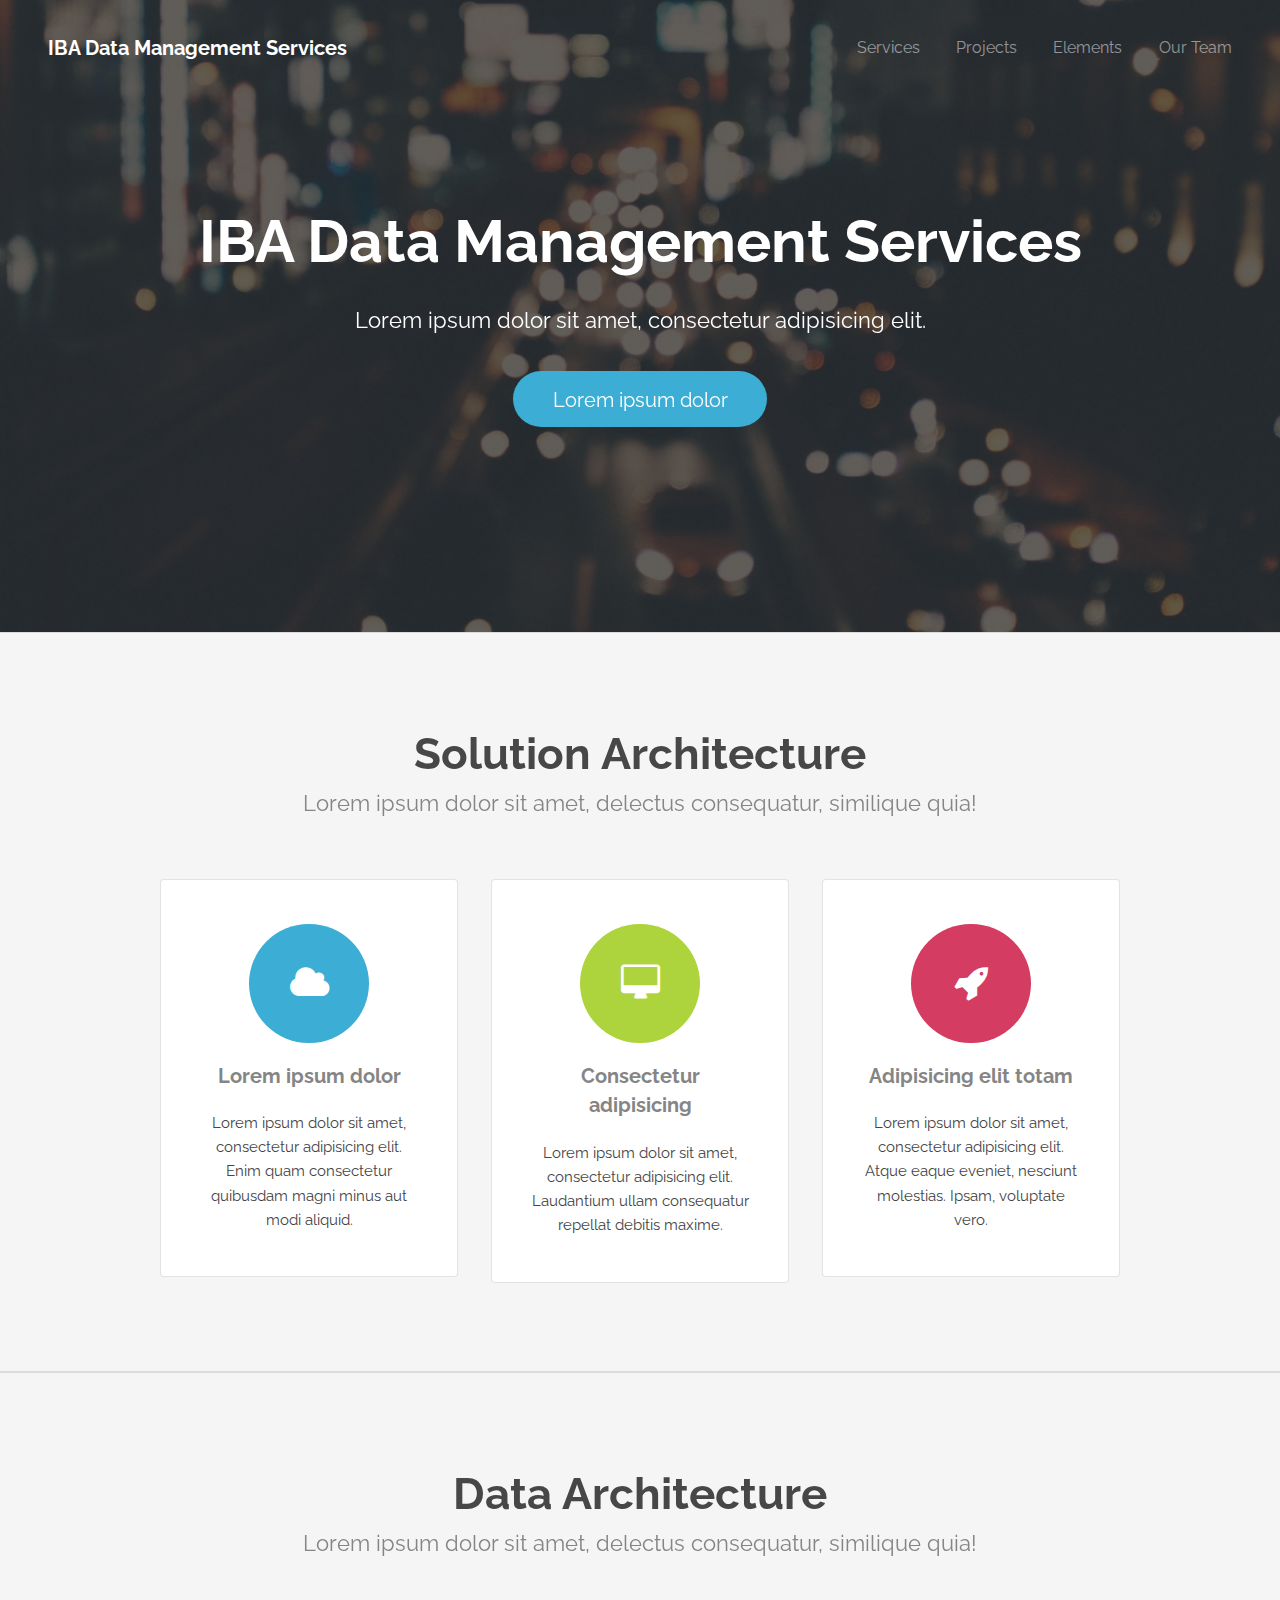
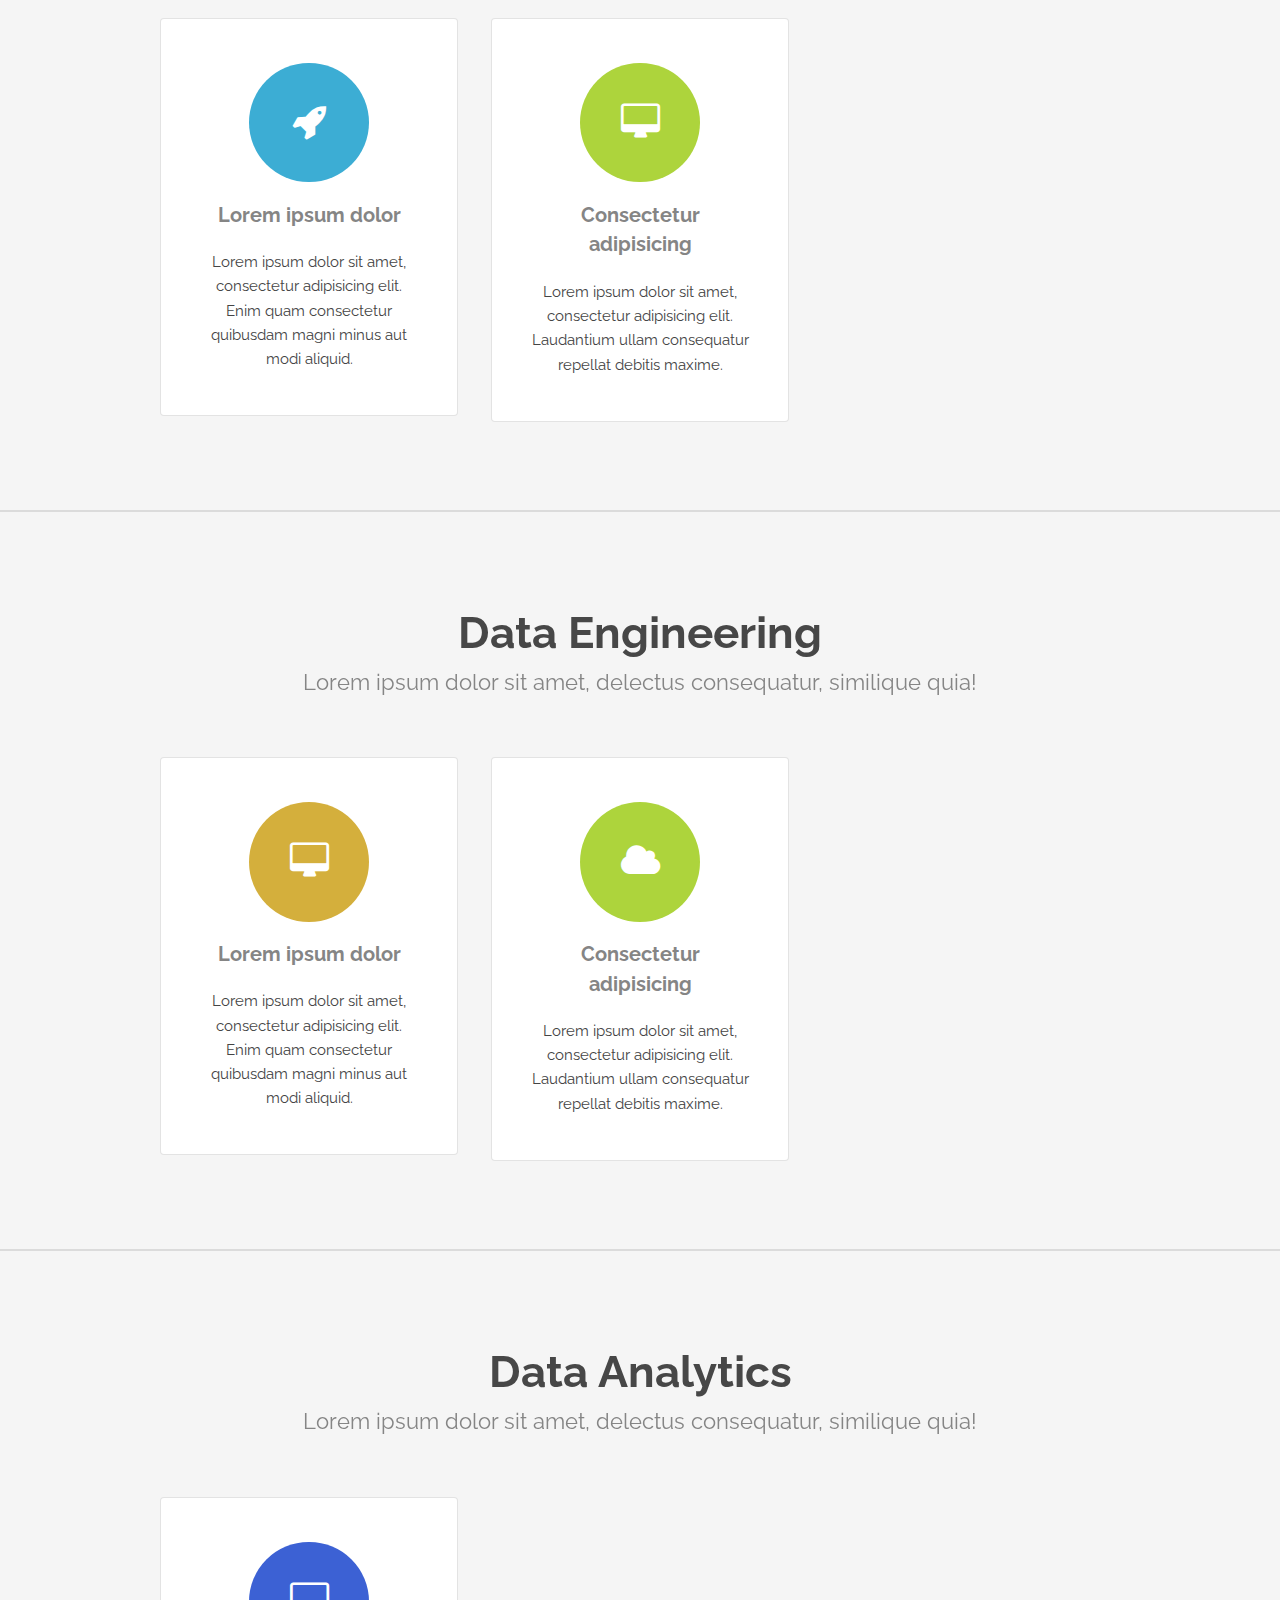
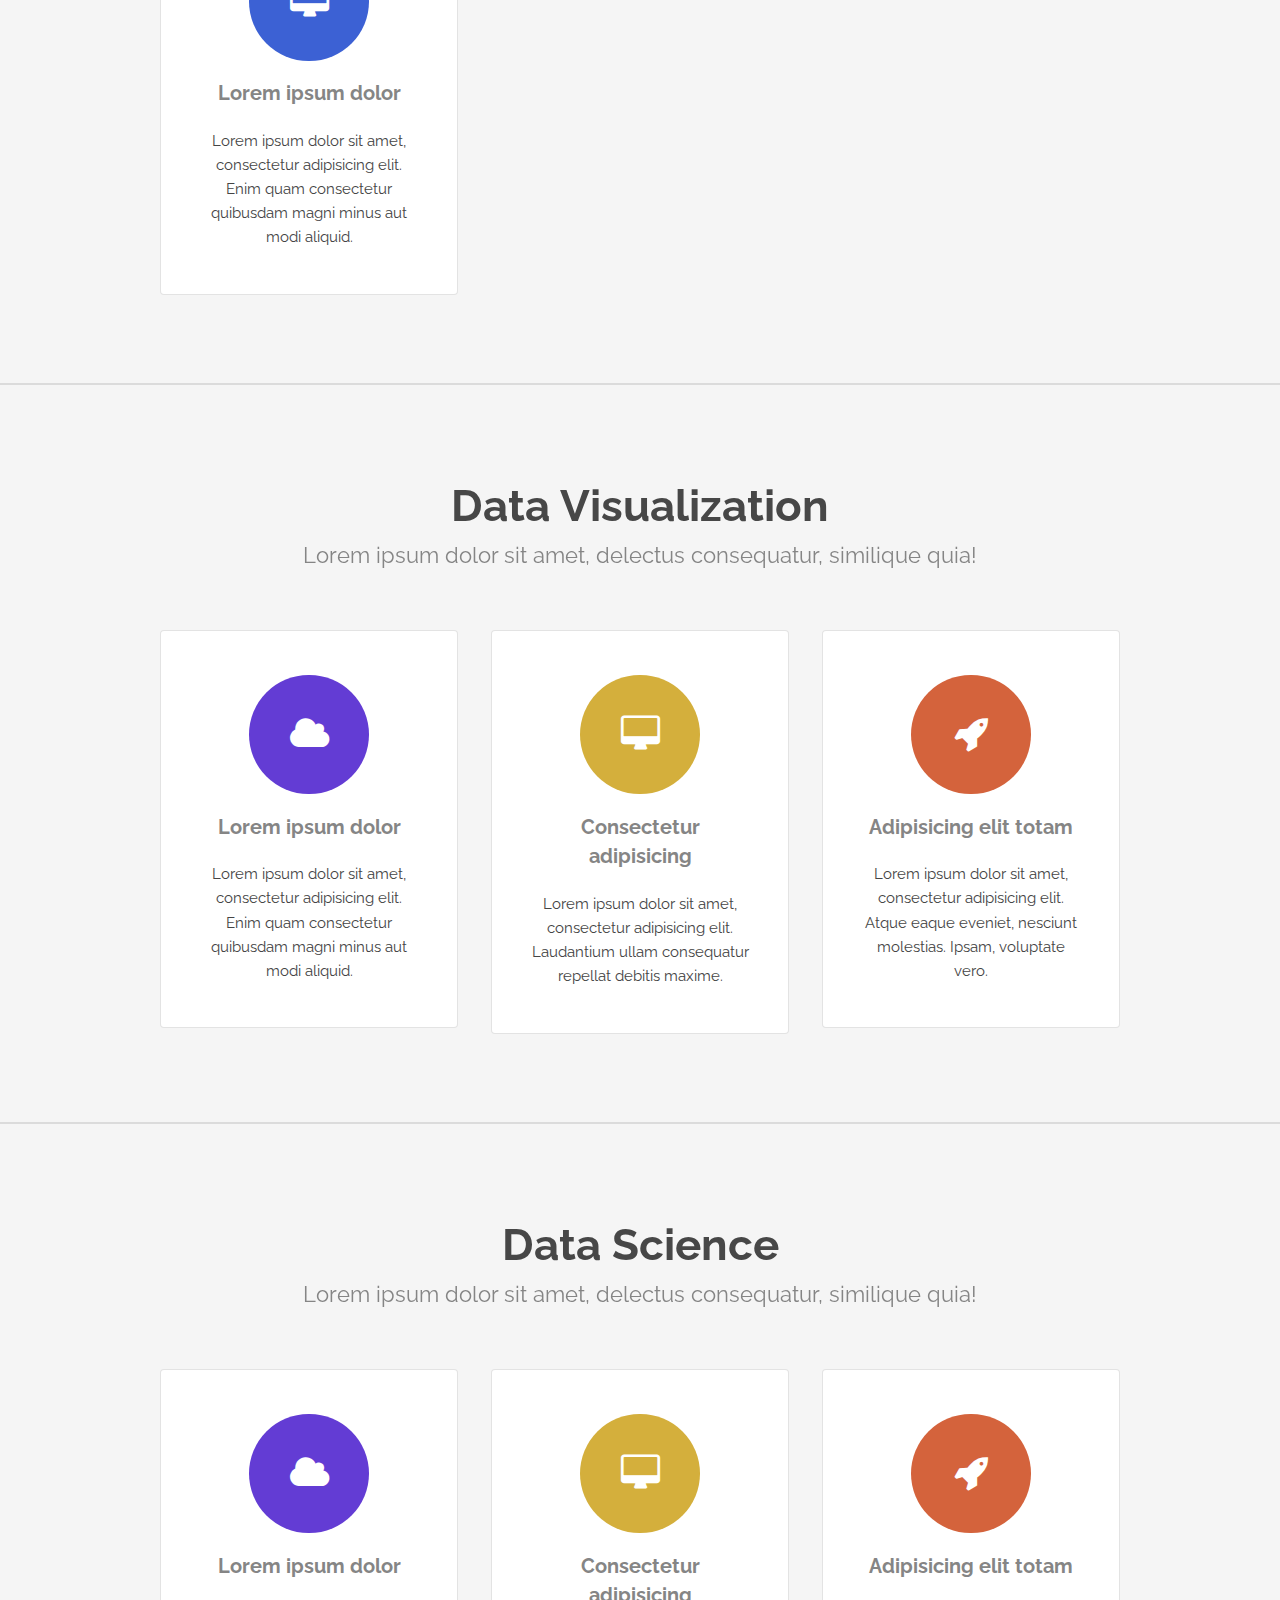
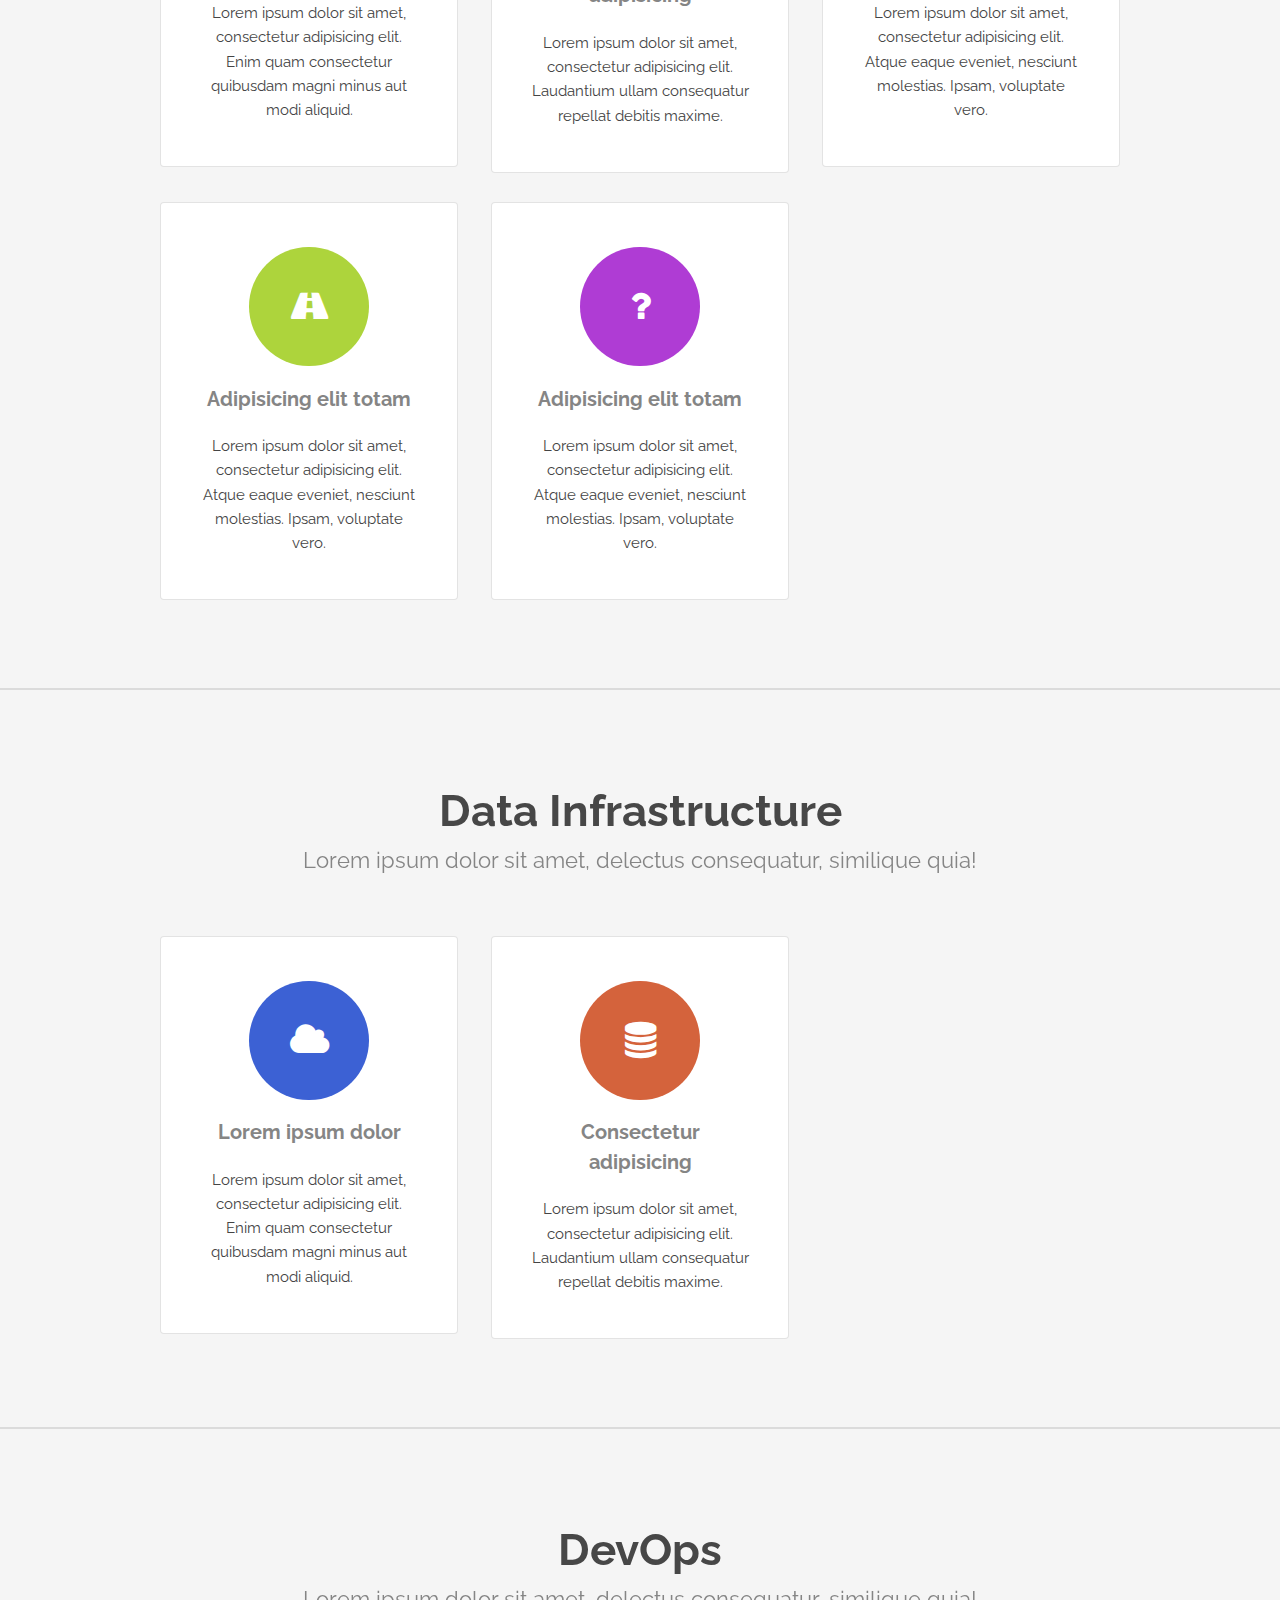
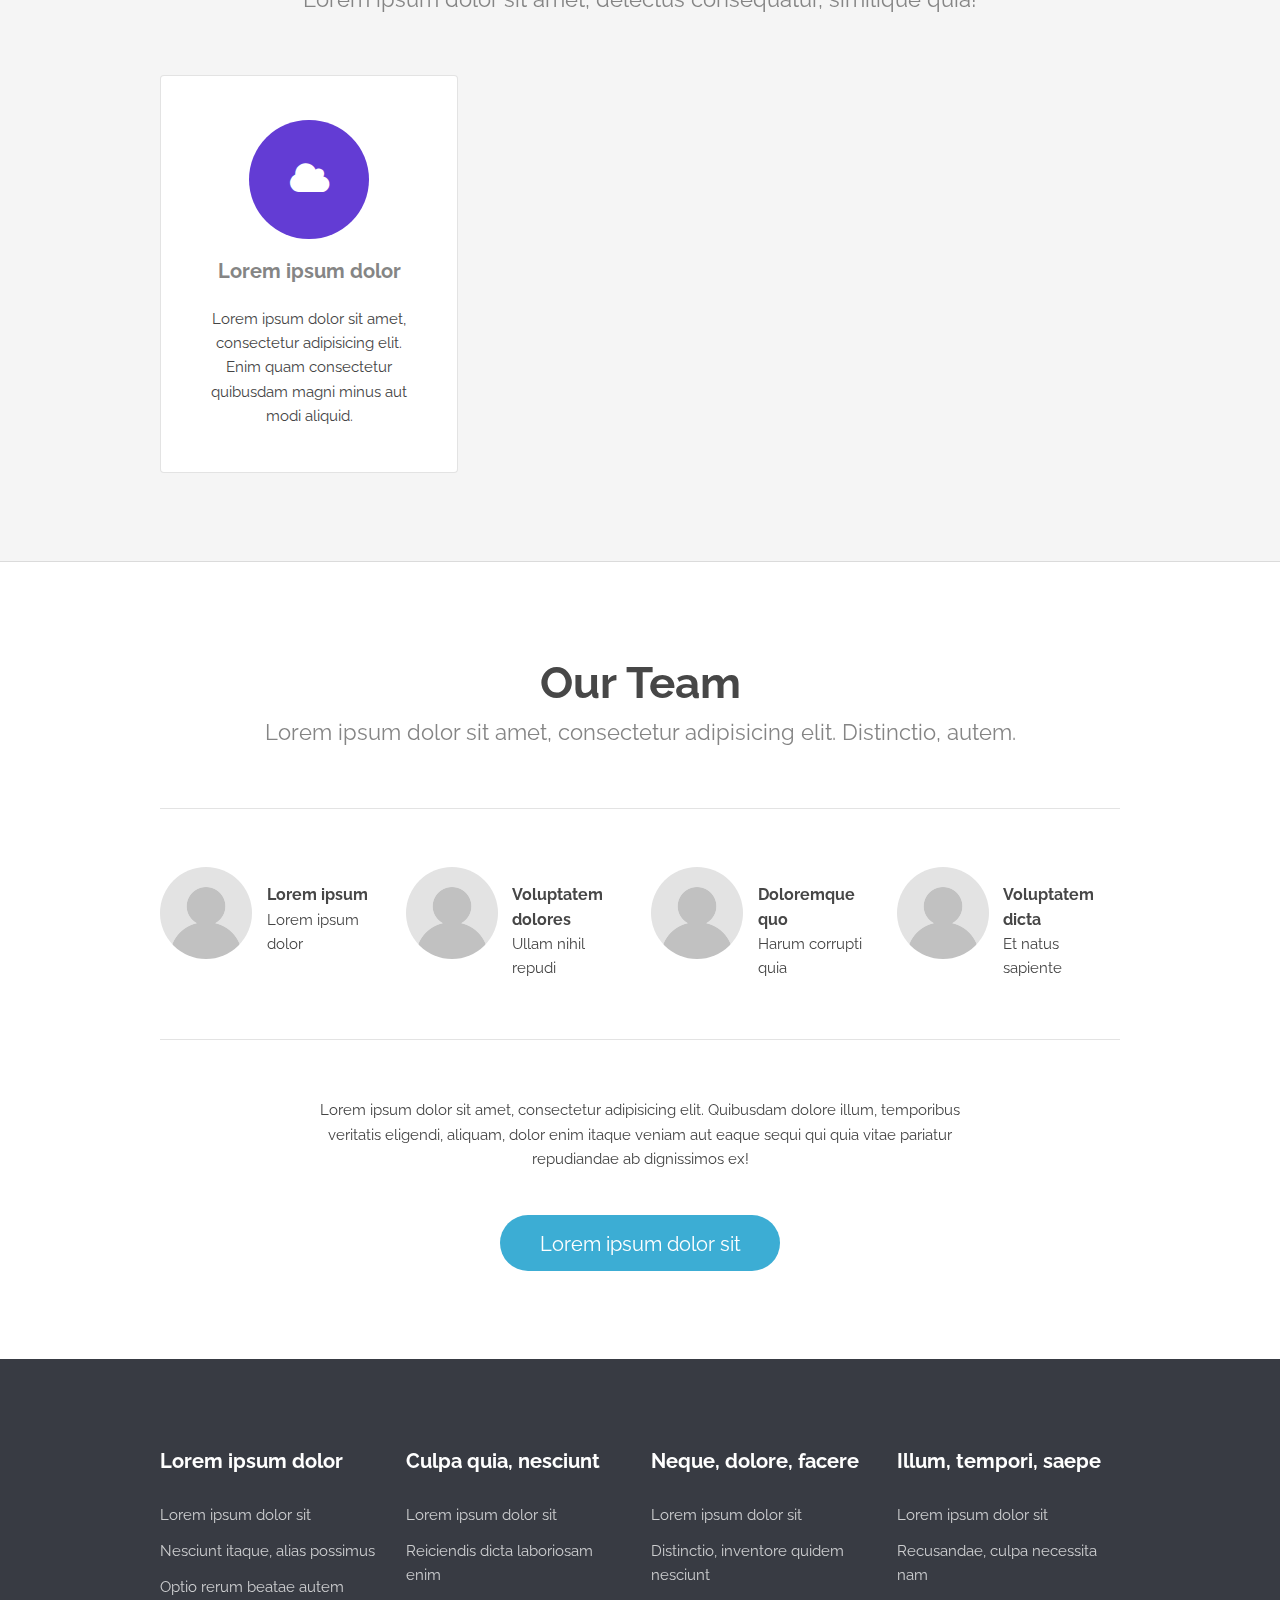
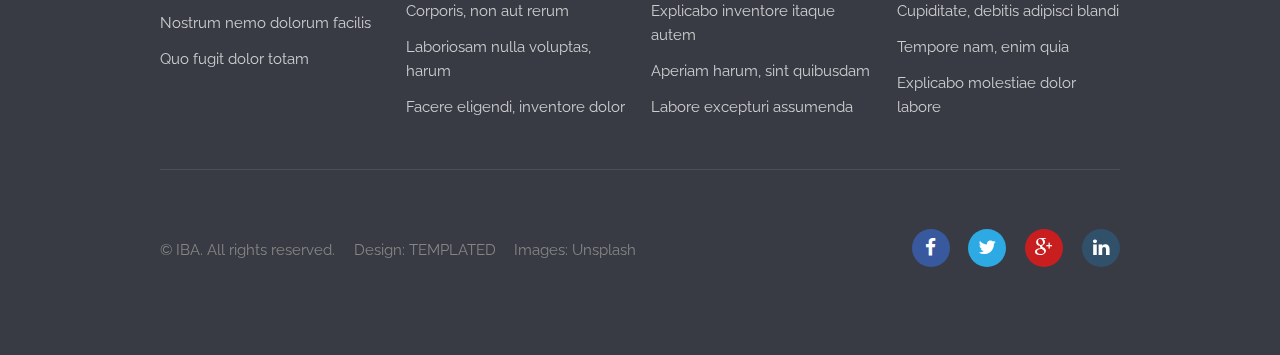
<file: index.html>
<!DOCTYPE html>
<!--
	Transit by TEMPLATED
	templated.co @templatedco
	Released for free under the Creative Commons Attribution 3.0 license (templated.co/license)
-->
<html lang="en">
	<head>
		<meta charset="UTF-8">
		<title>IBA Data Management Services</title>
		<meta http-equiv="content-type" content="text/html; charset=utf-8" />
		<meta name="description" content="" />
		<meta name="keywords" content="" />
		<!--[if lte IE 8]><script src="js/html5shiv.js"></script><![endif]-->
		<script src="js/jquery.min.js"></script>
		<script src="js/skel.min.js"></script>
		<script src="js/skel-layers.min.js"></script>
		<script src="js/jquery.dropotron.js"></script>
		<script src="js/init.js"></script>
		<link rel="stylesheet" href="css/dropotron.css" />
		<noscript>
			<link rel="stylesheet" href="css/skel.css" />
			<link rel="stylesheet" href="css/style.css" />
			<link rel="stylesheet" href="css/style-xlarge.css" />
		</noscript>
	</head>
	<body class="landing">

		<!-- Header -->
			<header id="header">
				<h1><a href="index.html">IBA Data Management Services</a></h1>
				<nav id="nav">
					<ul>
						<li>
							<a href="index.html">Services</a>
							<ul>
								<li><a href="#one1">Solution Architecture</a></li>
								<li><a href="#one2">Data Architecture</a></li>
								<li><a href="#one3">Data Engineering</a></li>
								<li><a href="#one4">Data Analytics</a></li>
								<li><a href="#one5">Data Visualization</a></li>
								<li><a href="#one6">Data Science</a></li>
								<li><a href="#one7">Data Infrastructure</a></li>
								<li><a href="#one8">DevOps</a></li>
							</ul>
						</li>
						<li>
							<a href="projects.html">Projects</a>
							<ul>
								<li><a href="vsw.html">VSW</a></li>
							</ul>
						</li>
						<li><a href="elements.html">Elements</a></li>
						<li><a href="#team">Our Team</a></li>
					</ul>
				</nav>
			</header>

		<!-- Banner -->
			<section id="banner">
				<h2>IBA Data Management Services</h2>
				<p>Lorem ipsum dolor sit amet, consectetur adipisicing elit.</p>
				<ul class="actions">
					<li>
						<a href="#" class="button big">Lorem ipsum dolor</a>
					</li>
				</ul>
			</section>

		<!-- One -->
			<section id="one1" class="wrapper style1 special">
				<div class="container">
					<header class="major">
						<h2>Solution Architecture</h2>
						<p>Lorem ipsum dolor sit amet, delectus consequatur, similique quia!</p>
					</header>
					<div class="row 150%">
						<div class="4u 12u$(medium)">
							<section class="box">
								<i class="icon big rounded color1 fa-cloud"></i>
								<h3>Lorem ipsum dolor</h3>
								<p>Lorem ipsum dolor sit amet, consectetur adipisicing elit. Enim quam consectetur quibusdam magni minus aut modi aliquid.</p>
							</section>
						</div>
						<div class="4u 12u$(medium)">
							<section class="box">
								<i class="icon big rounded color9 fa-desktop"></i>
								<h3>Consectetur adipisicing</h3>
								<p>Lorem ipsum dolor sit amet, consectetur adipisicing elit. Laudantium ullam consequatur repellat debitis maxime.</p>
							</section>
						</div>
						<div class="4u$ 12u$(medium)">
							<section class="box">
								<i class="icon big rounded color6 fa-rocket"></i>
								<h3>Adipisicing elit totam</h3>
								<p>Lorem ipsum dolor sit amet, consectetur adipisicing elit. Atque eaque eveniet, nesciunt molestias. Ipsam, voluptate vero.</p>
							</section>
						</div>
					</div>
				</div>
			</section>

			<section id="one2" class="wrapper style1 special">
				<div class="container">
					<header class="major">
						<h2>Data Architecture</h2>
						<p>Lorem ipsum dolor sit amet, delectus consequatur, similique quia!</p>
					</header>
					<div class="row 150%">
						<div class="4u 12u$(medium)">
							<section class="box">
								<i class="icon big rounded color1 fa-rocket"></i>
								<h3>Lorem ipsum dolor</h3>
								<p>Lorem ipsum dolor sit amet, consectetur adipisicing elit. Enim quam consectetur quibusdam magni minus aut modi aliquid.</p>
							</section>
						</div>
						<div class="4u 12u$(medium)">
							<section class="box">
								<i class="icon big rounded color9 fa-desktop"></i>
								<h3>Consectetur adipisicing</h3>
								<p>Lorem ipsum dolor sit amet, consectetur adipisicing elit. Laudantium ullam consequatur repellat debitis maxime.</p>
							</section>
						</div>
					</div>
				</div>
			</section>

			<section id="one3" class="wrapper style1 special">
				<div class="container">
					<header class="major">
						<h2>Data Engineering</h2>
						<p>Lorem ipsum dolor sit amet, delectus consequatur, similique quia!</p>
					</header>
					<div class="row 150%">
						<div class="4u 12u$(medium)">
							<section class="box">
								<i class="icon big rounded color8 fa-desktop"></i>
								<h3>Lorem ipsum dolor</h3>
								<p>Lorem ipsum dolor sit amet, consectetur adipisicing elit. Enim quam consectetur quibusdam magni minus aut modi aliquid.</p>
							</section>
						</div>
						<div class="4u 12u$(medium)">
							<section class="box">
								<i class="icon big rounded color9 fa-cloud"></i>
								<h3>Consectetur adipisicing</h3>
								<p>Lorem ipsum dolor sit amet, consectetur adipisicing elit. Laudantium ullam consequatur repellat debitis maxime.</p>
							</section>
						</div>
					</div>
				</div>
			</section>

			<section id="one4" class="wrapper style1 special">
				<div class="container">
					<header class="major">
						<h2>Data Analytics</h2>
						<p>Lorem ipsum dolor sit amet, delectus consequatur, similique quia!</p>
					</header>
					<div class="row 150%">
						<div class="4u 12u$(medium)">
							<section class="box">
								<i class="icon big rounded color2 fa-desktop"></i>
								<h3>Lorem ipsum dolor</h3>
								<p>Lorem ipsum dolor sit amet, consectetur adipisicing elit. Enim quam consectetur quibusdam magni minus aut modi aliquid.</p>
							</section>
						</div>
					</div>
				</div>
			</section>

		<section id="one5" class="wrapper style1 special">
			<div class="container">
				<header class="major">
					<h2>Data Visualization</h2>
					<p>Lorem ipsum dolor sit amet, delectus consequatur, similique quia!</p>
				</header>
				<div class="row 150%">
					<div class="4u 12u$(medium)">
						<section class="box">
							<i class="icon big rounded color3 fa-cloud"></i>
							<h3>Lorem ipsum dolor</h3>
							<p>Lorem ipsum dolor sit amet, consectetur adipisicing elit. Enim quam consectetur quibusdam magni minus aut modi aliquid.</p>
						</section>
					</div>
					<div class="4u 12u$(medium)">
						<section class="box">
							<i class="icon big rounded color8 fa-desktop"></i>
							<h3>Consectetur adipisicing</h3>
							<p>Lorem ipsum dolor sit amet, consectetur adipisicing elit. Laudantium ullam consequatur repellat debitis maxime.</p>
						</section>
					</div>
					<div class="4u$ 12u$(medium)">
						<section class="box">
							<i class="icon big rounded color7 fa-rocket"></i>
							<h3>Adipisicing elit totam</h3>
							<p>Lorem ipsum dolor sit amet, consectetur adipisicing elit. Atque eaque eveniet, nesciunt molestias. Ipsam, voluptate vero.</p>
						</section>
					</div>
				</div>
			</div>
		</section>

		<section id="one6" class="wrapper style1 special">
			<div class="container">
				<header class="major">
					<h2>Data Science</h2>
					<p>Lorem ipsum dolor sit amet, delectus consequatur, similique quia!</p>
				</header>
				<div class="row 150%">
					<div class="4u 12u$(medium)">
						<section class="box">
							<i class="icon big rounded color3 fa-cloud"></i>
							<h3>Lorem ipsum dolor</h3>
							<p>Lorem ipsum dolor sit amet, consectetur adipisicing elit. Enim quam consectetur quibusdam magni minus aut modi aliquid.</p>
						</section>
					</div>
					<div class="4u 12u$(medium)">
						<section class="box">
							<i class="icon big rounded color8 fa-desktop"></i>
							<h3>Consectetur adipisicing</h3>
							<p>Lorem ipsum dolor sit amet, consectetur adipisicing elit. Laudantium ullam consequatur repellat debitis maxime.</p>
						</section>
					</div>
					<div class="4u$ 12u$(medium)">
						<section class="box">
							<i class="icon big rounded color7 fa-rocket"></i>
							<h3>Adipisicing elit totam</h3>
							<p>Lorem ipsum dolor sit amet, consectetur adipisicing elit. Atque eaque eveniet, nesciunt molestias. Ipsam, voluptate vero.</p>
						</section>
					</div>
					<div class="4u 12u$(medium)">
						<section class="box">
							<i class="icon big rounded color9 fa-road"></i>
							<h3>Adipisicing elit totam</h3>
							<p>Lorem ipsum dolor sit amet, consectetur adipisicing elit. Atque eaque eveniet, nesciunt molestias. Ipsam, voluptate vero.</p>
						</section>
					</div>
					<div class="4u$ 12u$(medium)">
						<section class="box">
							<i class="icon big rounded color4 fa-question"></i>
							<h3>Adipisicing elit totam</h3>
							<p>Lorem ipsum dolor sit amet, consectetur adipisicing elit. Atque eaque eveniet, nesciunt molestias. Ipsam, voluptate vero.</p>
						</section>
					</div>
				</div>
			</div>
		</section>

		<section id="one7" class="wrapper style1 special">
			<div class="container">
				<header class="major">
					<h2>Data Infrastructure</h2>
					<p>Lorem ipsum dolor sit amet, delectus consequatur, similique quia!</p>
				</header>
				<div class="row 150%">
					<div class="4u 12u$(medium)">
						<section class="box">
							<i class="icon big rounded color2 fa-cloud"></i>
							<h3>Lorem ipsum dolor</h3>
							<p>Lorem ipsum dolor sit amet, consectetur adipisicing elit. Enim quam consectetur quibusdam magni minus aut modi aliquid.</p>
						</section>
					</div>
					<div class="4u 12u$(medium)">
						<section class="box">
							<i class="icon big rounded color7 fa-database"></i>
							<h3>Consectetur adipisicing</h3>
							<p>Lorem ipsum dolor sit amet, consectetur adipisicing elit. Laudantium ullam consequatur repellat debitis maxime.</p>
						</section>
					</div>
				</div>
			</div>
		</section>

		<section id="one8" class="wrapper style1 special">
			<div class="container">
				<header class="major">
					<h2>DevOps</h2>
					<p>Lorem ipsum dolor sit amet, delectus consequatur, similique quia!</p>
				</header>
				<div class="row 150%">
					<div class="4u 12u$(medium)">
						<section class="box">
							<i class="icon big rounded color3 fa-cloud"></i>
							<h3>Lorem ipsum dolor</h3>
							<p>Lorem ipsum dolor sit amet, consectetur adipisicing elit. Enim quam consectetur quibusdam magni minus aut modi aliquid.</p>
						</section>
					</div>
				</div>
			</div>
		</section>

		<!-- Two -->
			<section id="team" class="wrapper style2 special">
				<div class="container">
					<header class="major">
						<h2>Our Team</h2>
						<p>Lorem ipsum dolor sit amet, consectetur adipisicing elit. Distinctio, autem.</p>
					</header>
					<section class="profiles">
						<div class="row">
							<section class="3u 6u(medium) 12u$(xsmall) profile">
								<img src="images/profile_placeholder.gif" alt="" />
								<h4>Lorem ipsum</h4>
								<p>Lorem ipsum dolor</p>
							</section>
							<section class="3u 6u$(medium) 12u$(xsmall) profile">
								<img src="images/profile_placeholder.gif" alt="" />
								<h4>Voluptatem dolores</h4>
								<p>Ullam nihil repudi</p>
							</section>
							<section class="3u 6u(medium) 12u$(xsmall) profile">
								<img src="images/profile_placeholder.gif" alt="" />
								<h4>Doloremque quo</h4>
								<p>Harum corrupti quia</p>
							</section>
							<section class="3u$ 6u$(medium) 12u$(xsmall) profile">
								<img src="images/profile_placeholder.gif" alt="" />
								<h4>Voluptatem dicta</h4>
								<p>Et natus sapiente</p>
							</section>
						</div>
					</section>
					<footer>
						<p>Lorem ipsum dolor sit amet, consectetur adipisicing elit. Quibusdam dolore illum, temporibus veritatis eligendi, aliquam, dolor enim itaque veniam aut eaque sequi qui quia vitae pariatur repudiandae ab dignissimos ex!</p>
						<ul class="actions">
							<li>
								<a href="#" class="button big">Lorem ipsum dolor sit</a>
							</li>
						</ul>
					</footer>
				</div>
			</section>

		<!-- Footer -->
			<footer id="footer">
				<div class="container">
					<section class="links">
						<div class="row">
							<section class="3u 6u(medium) 12u$(small)">
								<h3>Lorem ipsum dolor</h3>
								<ul class="unstyled">
									<li><a href="#">Lorem ipsum dolor sit</a></li>
									<li><a href="#">Nesciunt itaque, alias possimus</a></li>
									<li><a href="#">Optio rerum beatae autem</a></li>
									<li><a href="#">Nostrum nemo dolorum facilis</a></li>
									<li><a href="#">Quo fugit dolor totam</a></li>
								</ul>
							</section>
							<section class="3u 6u$(medium) 12u$(small)">
								<h3>Culpa quia, nesciunt</h3>
								<ul class="unstyled">
									<li><a href="#">Lorem ipsum dolor sit</a></li>
									<li><a href="#">Reiciendis dicta laboriosam enim</a></li>
									<li><a href="#">Corporis, non aut rerum</a></li>
									<li><a href="#">Laboriosam nulla voluptas, harum</a></li>
									<li><a href="#">Facere eligendi, inventore dolor</a></li>
								</ul>
							</section>
							<section class="3u 6u(medium) 12u$(small)">
								<h3>Neque, dolore, facere</h3>
								<ul class="unstyled">
									<li><a href="#">Lorem ipsum dolor sit</a></li>
									<li><a href="#">Distinctio, inventore quidem nesciunt</a></li>
									<li><a href="#">Explicabo inventore itaque autem</a></li>
									<li><a href="#">Aperiam harum, sint quibusdam</a></li>
									<li><a href="#">Labore excepturi assumenda</a></li>
								</ul>
							</section>
							<section class="3u$ 6u$(medium) 12u$(small)">
								<h3>Illum, tempori, saepe</h3>
								<ul class="unstyled">
									<li><a href="#">Lorem ipsum dolor sit</a></li>
									<li><a href="#">Recusandae, culpa necessita nam</a></li>
									<li><a href="#">Cupiditate, debitis adipisci blandi</a></li>
									<li><a href="#">Tempore nam, enim quia</a></li>
									<li><a href="#">Explicabo molestiae dolor labore</a></li>
								</ul>
							</section>
						</div>
					</section>
					<div class="row">
						<div class="8u 12u$(medium)">
							<ul class="copyright">
								<li>&copy; IBA. All rights reserved.</li>
								<li>Design: <a href="http://templated.co">TEMPLATED</a></li>
								<li>Images: <a href="http://unsplash.com">Unsplash</a></li>
							</ul>
						</div>
						<div class="4u$ 12u$(medium)">
							<ul class="icons">
								<li>
									<a class="icon rounded fa-facebook"><span class="label">Facebook</span></a>
								</li>
								<li>
									<a class="icon rounded fa-twitter"><span class="label">Twitter</span></a>
								</li>
								<li>
									<a class="icon rounded fa-google-plus"><span class="label">Google+</span></a>
								</li>
								<li>
									<a class="icon rounded fa-linkedin"><span class="label">LinkedIn</span></a>
								</li>
							</ul>
						</div>
					</div>
				</div>
			</footer>

	</body>
</html>
</file>
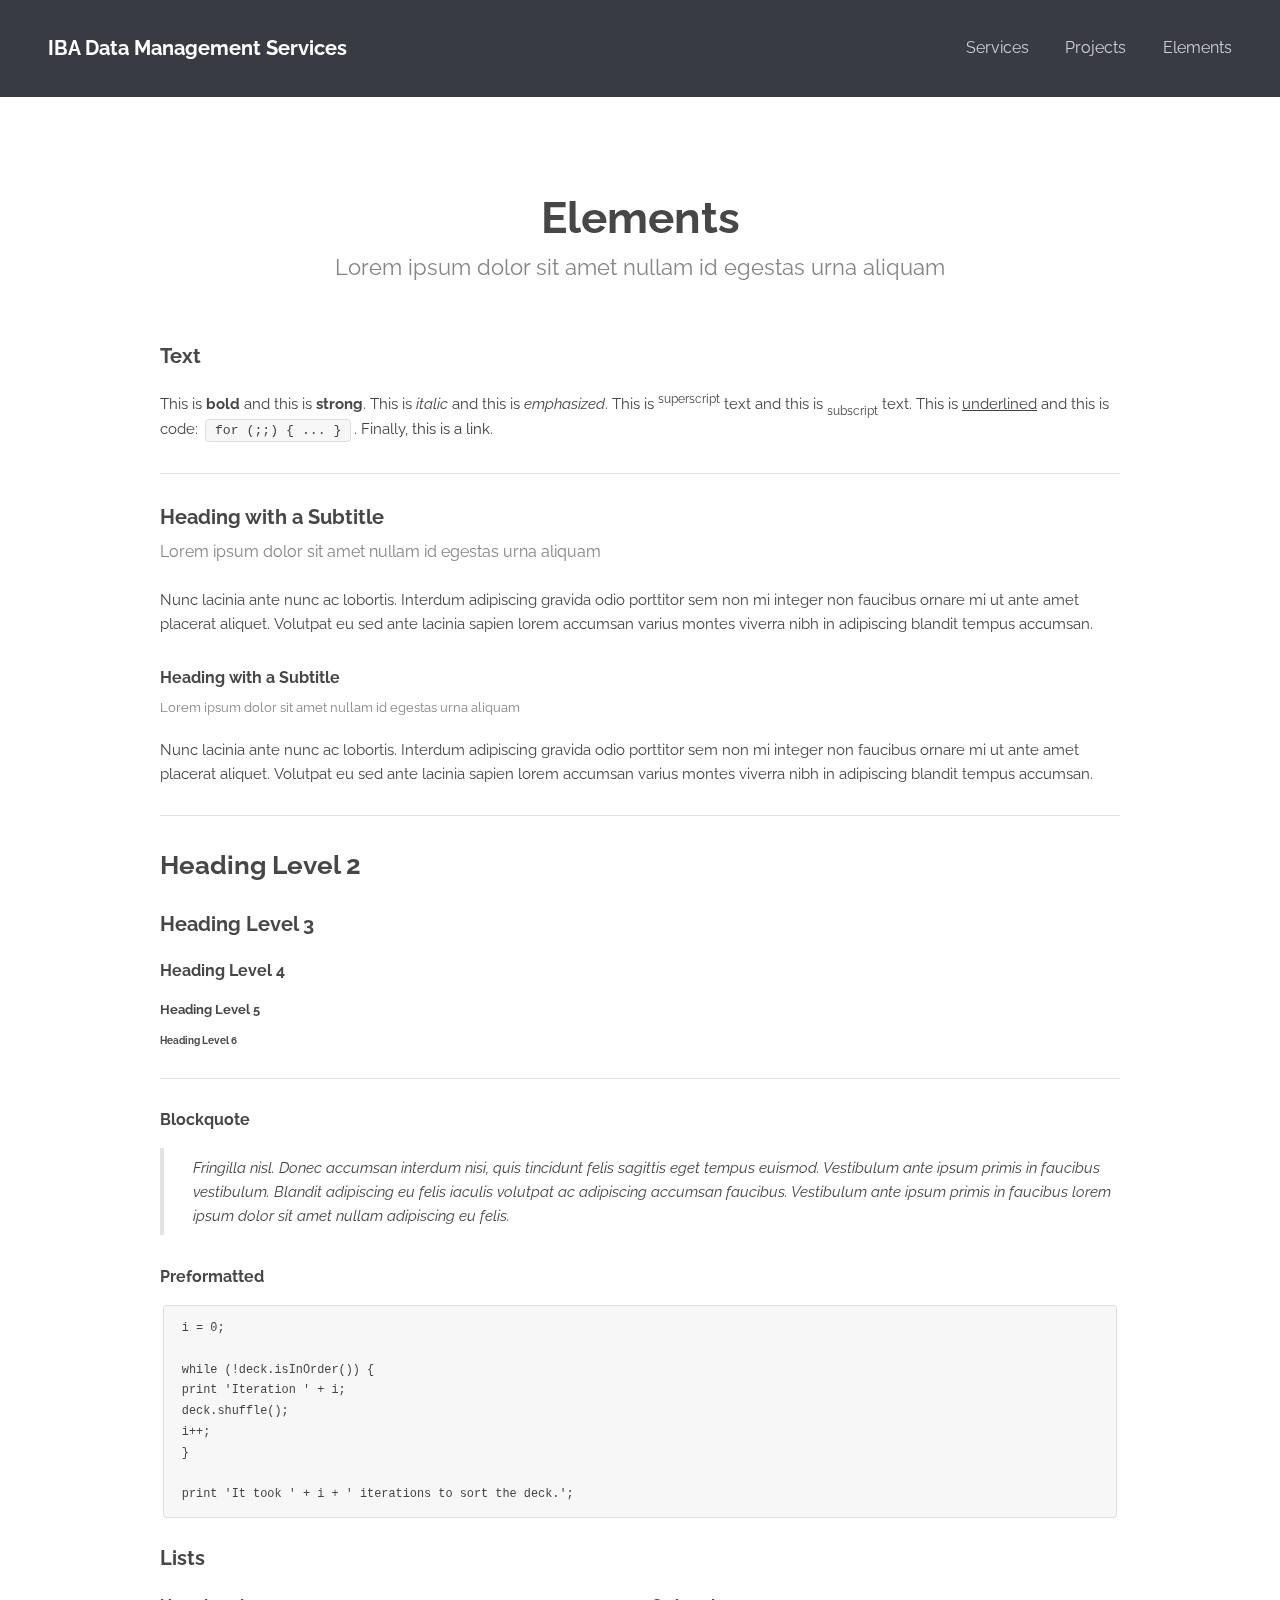
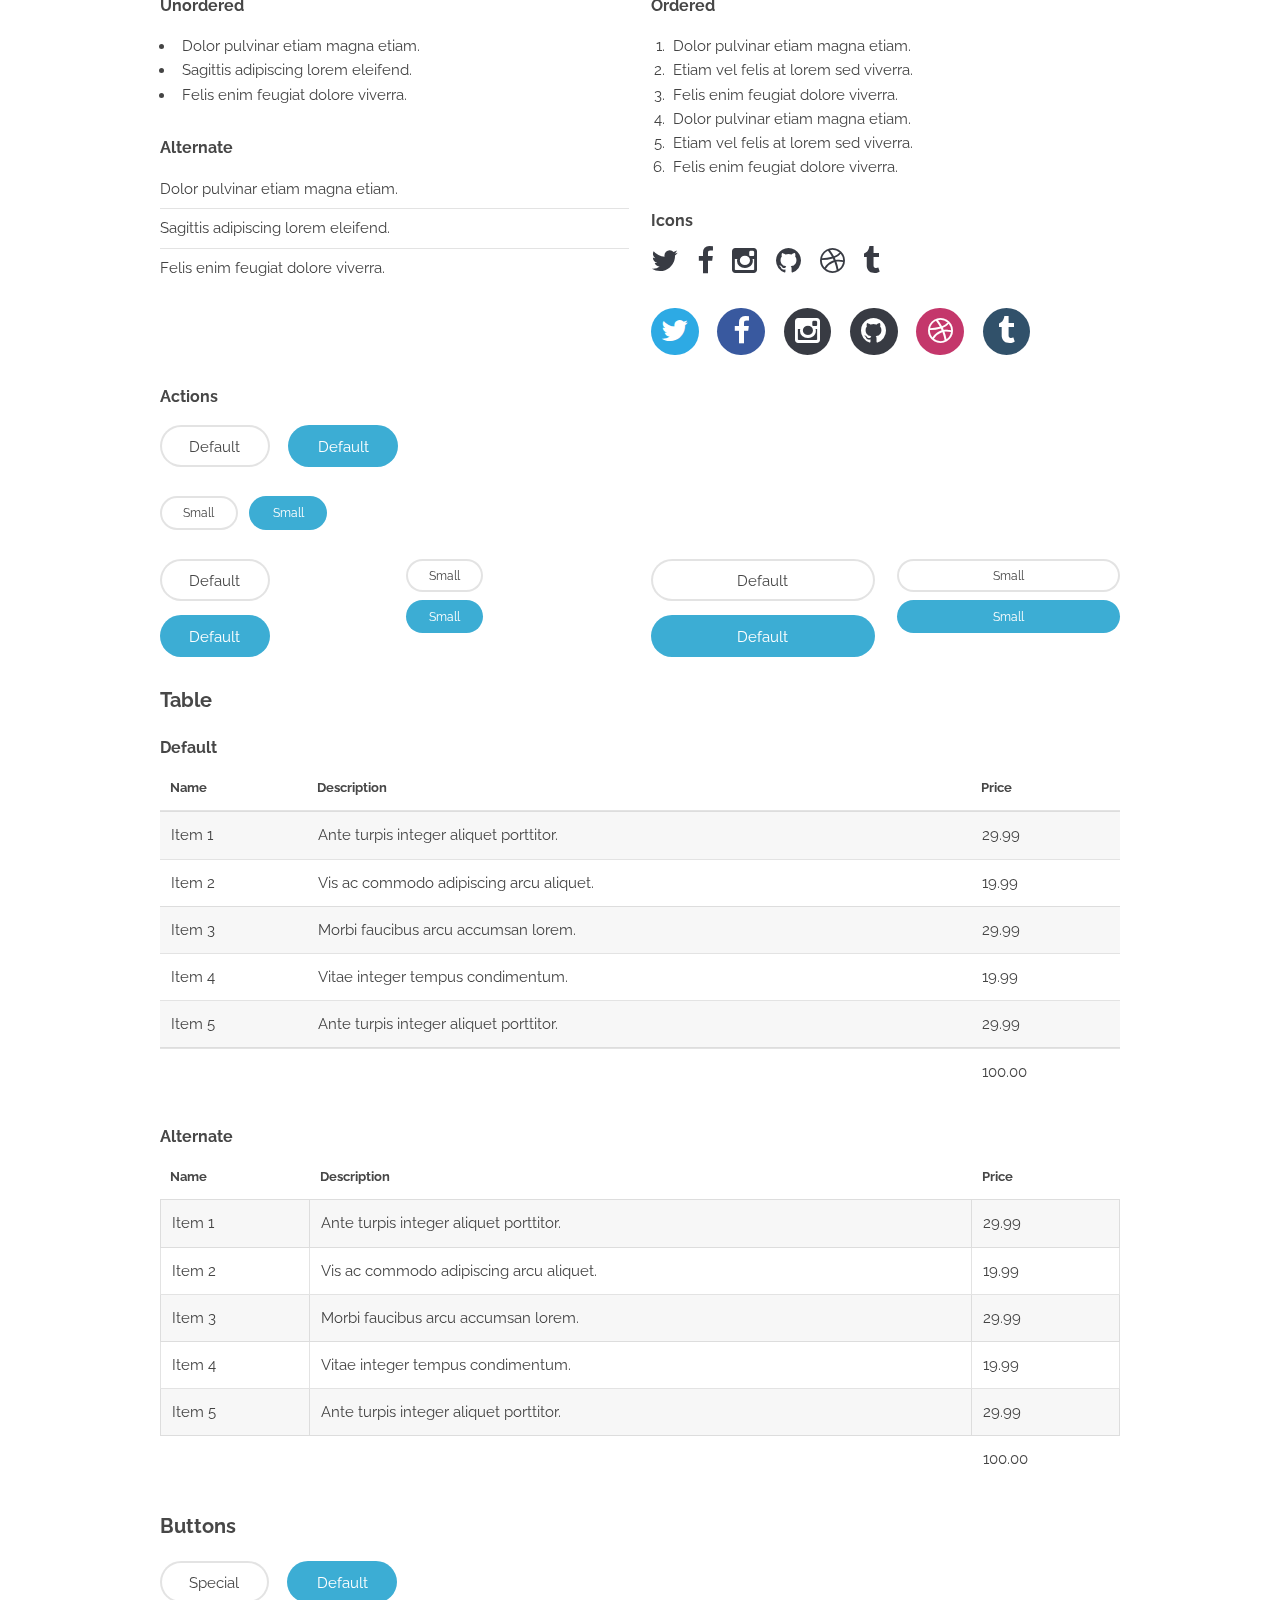
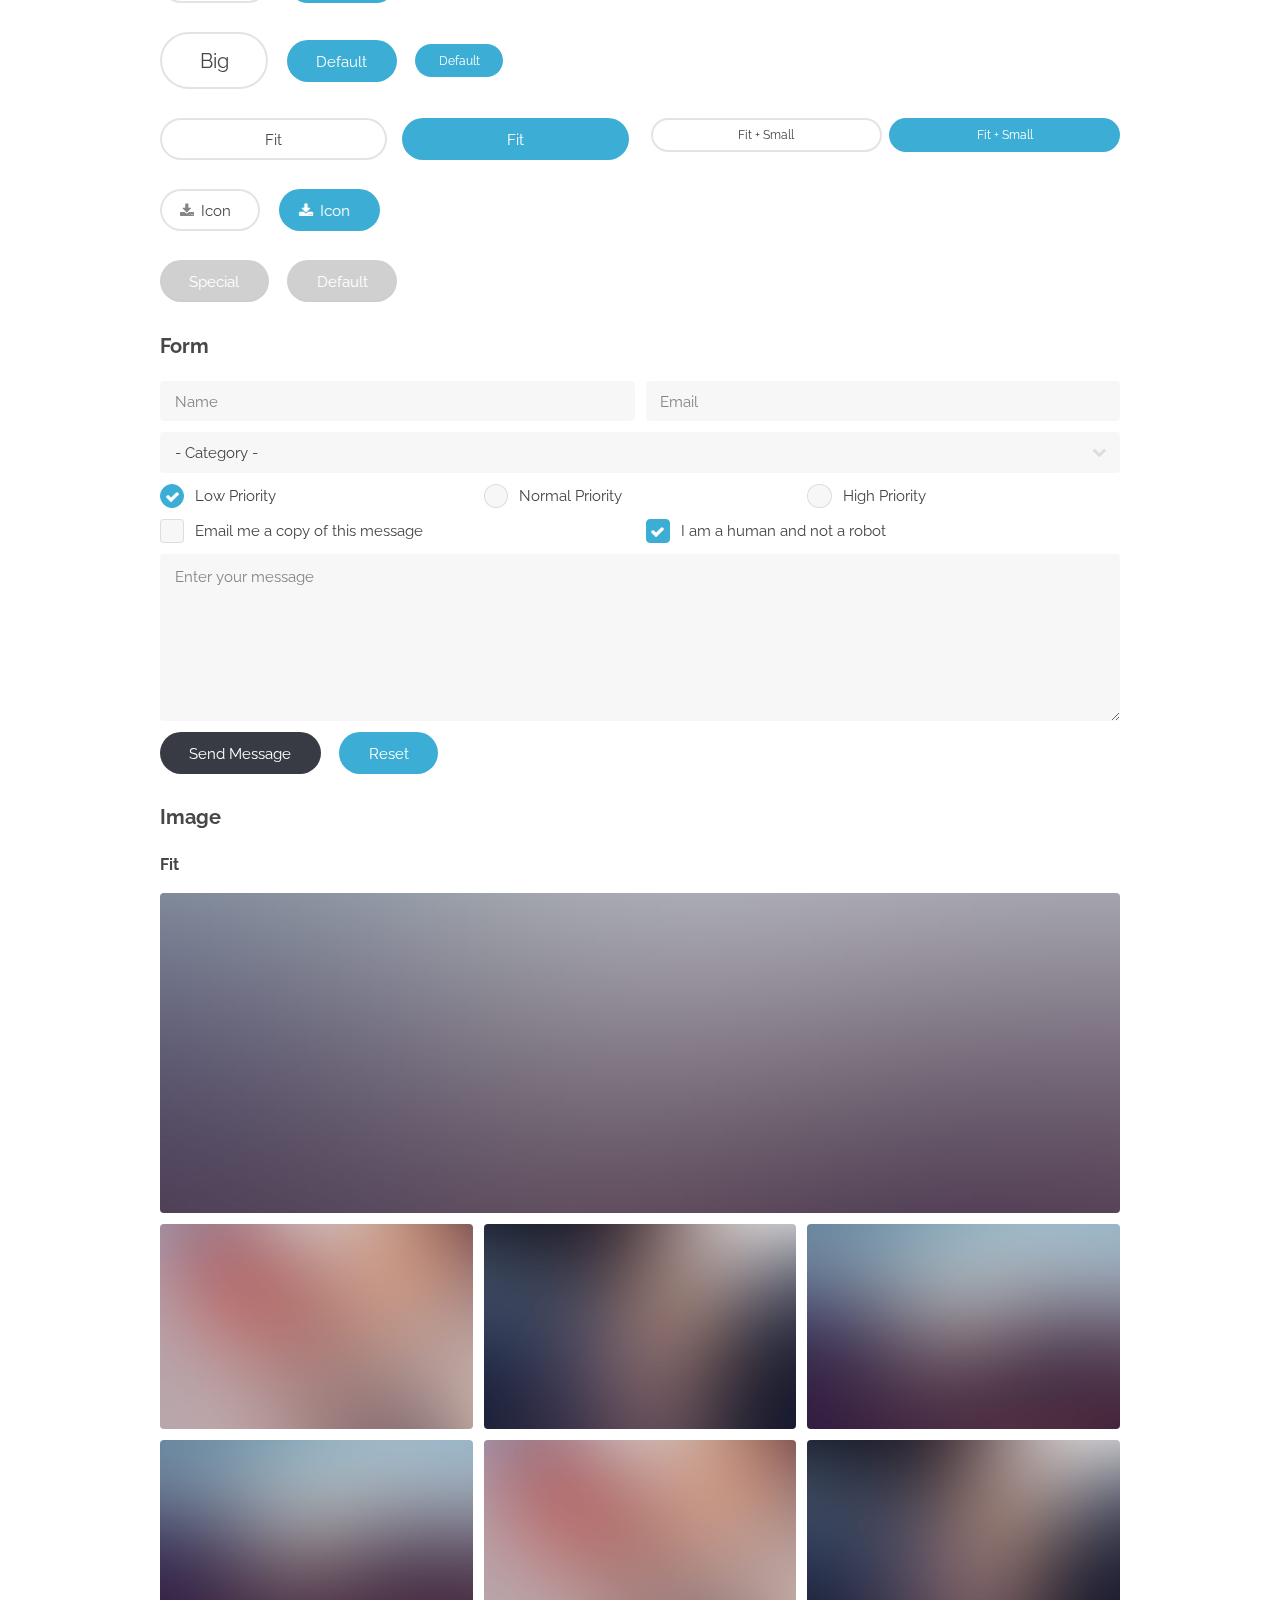
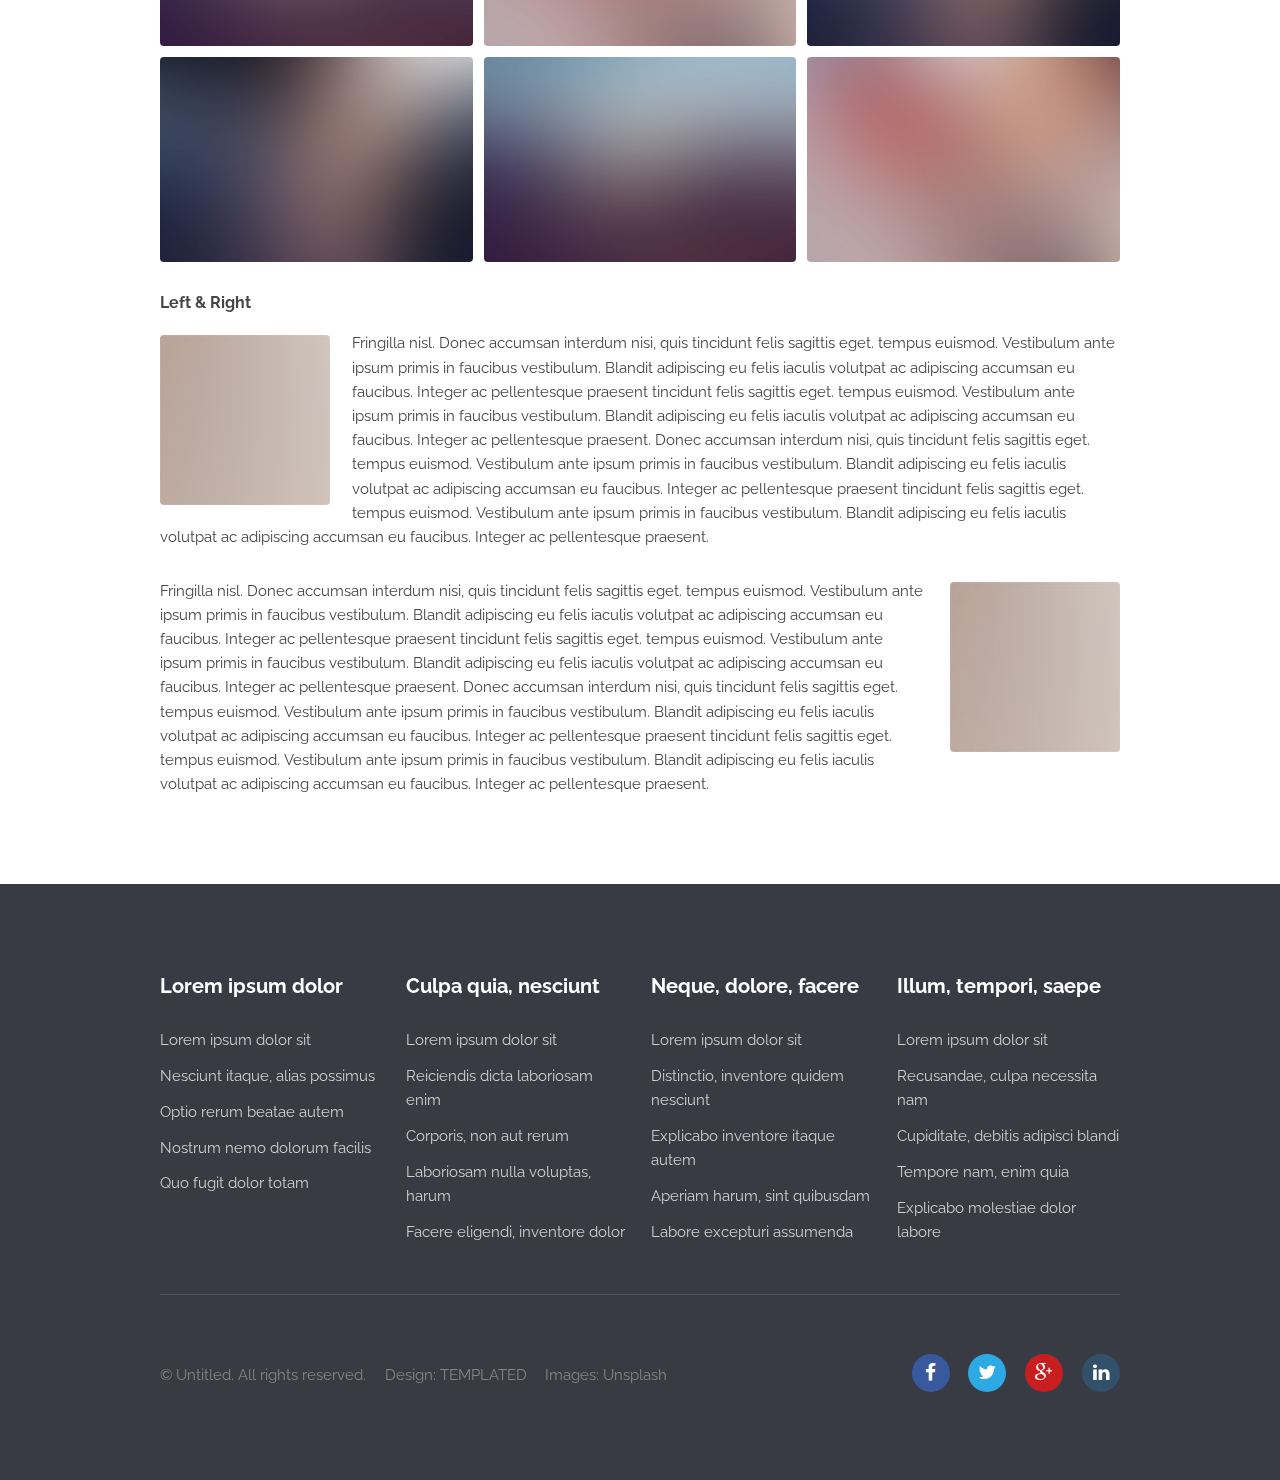
<file: elements.html>
<!DOCTYPE html>
<!--
	Transit by TEMPLATED
	templated.co @templatedco
	Released for free under the Creative Commons Attribution 3.0 license (templated.co/license)
-->
<html lang="en">
	<head>
		<meta charset="UTF-8">
		<title>Elements - Transit by TEMPLATED</title>
		<meta http-equiv="content-type" content="text/html; charset=utf-8" />
		<meta name="description" content="" />
		<meta name="keywords" content="" />
		<!--[if lte IE 8]><script src="js/html5shiv.js"></script><![endif]-->
		<script src="js/jquery.min.js"></script>
		<script src="js/skel.min.js"></script>
		<script src="js/skel-layers.min.js"></script>
		<script src="js/jquery.dropotron.js"></script>
		<script src="js/init.js"></script>
		<link rel="stylesheet" href="css/dropotron.css" />
		<noscript>
			<link rel="stylesheet" href="css/skel.css" />
			<link rel="stylesheet" href="css/style.css" />
			<link rel="stylesheet" href="css/style-xlarge.css" />
		</noscript>
	</head>
	<body>

		<!-- Header -->
		<header id="header">
			<h1><a href="index.html">IBA Data Management Services</a></h1>
			<nav id="nav">
				<ul>
					<li>
						<a href="index.html">Services</a>
						<ul>
							<li><a href="index.html#one1">Solution Architecture</a></li>
							<li><a href="index.html#one2">Data Architecture</a></li>
							<li><a href="index.html#one3">Data Engineering</a></li>
							<li><a href="index.html#one4">Data Analytics</a></li>
							<li><a href="index.html#one5">Data Visualization</a></li>
							<li><a href="index.html#one6">Data Science</a></li>
							<li><a href="index.html#one7">Data Infrastructure</a></li>
							<li><a href="index.html#one8">DevOps</a></li>
						</ul>
					</li>
					<li>
						<a href="projects.html">Projects</a>
						<ul>
							<li><a href="vsw.html">VSW</a></li>
						</ul>
					</li>
					<li><a href="elements.html">Elements</a></li>
				</ul>
			</nav>
		</header>

		<!-- Main -->
			<section id="main" class="wrapper">
				<div class="container">

					<header class="major">
						<h2>Elements</h2>
						<p>Lorem ipsum dolor sit amet nullam id egestas urna aliquam</p>
					</header>

					<!-- Text -->
						<section>
							<h3>Text</h3>
							<p>This is <b>bold</b> and this is <strong>strong</strong>. This is <i>italic</i> and this is <em>emphasized</em>.
							This is <sup>superscript</sup> text and this is <sub>subscript</sub> text.
							This is <u>underlined</u> and this is code: <code>for (;;) { ... }</code>. Finally, <a href="#">this is a link</a>.</p>

							<hr />

							<header>
								<h3>Heading with a Subtitle</h3>
								<p>Lorem ipsum dolor sit amet nullam id egestas urna aliquam</p>
							</header>
							<p>Nunc lacinia ante nunc ac lobortis. Interdum adipiscing gravida odio porttitor sem non mi integer non faucibus ornare mi ut ante amet placerat aliquet. Volutpat eu sed ante lacinia sapien lorem accumsan varius montes viverra nibh in adipiscing blandit tempus accumsan.</p>
							<header>
								<h4>Heading with a Subtitle</h4>
								<p>Lorem ipsum dolor sit amet nullam id egestas urna aliquam</p>
							</header>
							<p>Nunc lacinia ante nunc ac lobortis. Interdum adipiscing gravida odio porttitor sem non mi integer non faucibus ornare mi ut ante amet placerat aliquet. Volutpat eu sed ante lacinia sapien lorem accumsan varius montes viverra nibh in adipiscing blandit tempus accumsan.</p>

							<hr />

							<h2>Heading Level 2</h2>
							<h3>Heading Level 3</h3>
							<h4>Heading Level 4</h4>
							<h5>Heading Level 5</h5>
							<h6>Heading Level 6</h6>

							<hr />

							<h4>Blockquote</h4>
							<blockquote>Fringilla nisl. Donec accumsan interdum nisi, quis tincidunt felis sagittis eget tempus euismod. Vestibulum ante ipsum primis in faucibus vestibulum. Blandit adipiscing eu felis iaculis volutpat ac adipiscing accumsan faucibus. Vestibulum ante ipsum primis in faucibus lorem ipsum dolor sit amet nullam adipiscing eu felis.</blockquote>

							<h4>Preformatted</h4>
							<pre><code>i = 0;

while (!deck.isInOrder()) {
print 'Iteration ' + i;
deck.shuffle();
i++;
}

print 'It took ' + i + ' iterations to sort the deck.';</code></pre>
						</section>

					<!-- Lists -->
						<section>
							<h3>Lists</h3>
							<div class="row">
								<div class="6u 12u(3)">

									<h4>Unordered</h4>
									<ul>
										<li>Dolor pulvinar etiam magna etiam.</li>
										<li>Sagittis adipiscing lorem eleifend.</li>
										<li>Felis enim feugiat dolore viverra.</li>
									</ul>

									<h4>Alternate</h4>
									<ul class="alt">
										<li>Dolor pulvinar etiam magna etiam.</li>
										<li>Sagittis adipiscing lorem eleifend.</li>
										<li>Felis enim feugiat dolore viverra.</li>
									</ul>

								</div>
								<div class="6u 12u(3)">

									<h4>Ordered</h4>
									<ol>
										<li>Dolor pulvinar etiam magna etiam.</li>
										<li>Etiam vel felis at lorem sed viverra.</li>
										<li>Felis enim feugiat dolore viverra.</li>
										<li>Dolor pulvinar etiam magna etiam.</li>
										<li>Etiam vel felis at lorem sed viverra.</li>
										<li>Felis enim feugiat dolore viverra.</li>
									</ol>

									<h4>Icons</h4>
									<ul class="icons">
										<li><a href="#" class="icon fa-twitter"><span class="label">Twitter</span></a></li>
										<li><a href="#" class="icon fa-facebook"><span class="label">Facebook</span></a></li>
										<li><a href="#" class="icon fa-instagram"><span class="label">Instagram</span></a></li>
										<li><a href="#" class="icon fa-github"><span class="label">Github</span></a></li>
										<li><a href="#" class="icon fa-dribbble"><span class="label">Dribbble</span></a></li>
										<li><a href="#" class="icon fa-tumblr"><span class="label">Tumblr</span></a></li>
									</ul>
									<ul class="icons">
										<li><a href="#" class="icon rounded fa-twitter"><span class="label">Twitter</span></a></li>
										<li><a href="#" class="icon rounded fa-facebook"><span class="label">Facebook</span></a></li>
										<li><a href="#" class="icon rounded fa-instagram"><span class="label">Instagram</span></a></li>
										<li><a href="#" class="icon rounded fa-github"><span class="label">Github</span></a></li>
										<li><a href="#" class="icon rounded fa-dribbble"><span class="label">Dribbble</span></a></li>
										<li><a href="#" class="icon rounded fa-tumblr"><span class="label">Tumblr</span></a></li>
									</ul>

								</div>
							</div>

							<h4>Actions</h4>
							<ul class="actions">
								<li><a href="#" class="button alt">Default</a></li>
								<li><a href="#" class="button">Default</a></li>
							</ul>
							<ul class="actions small">
								<li><a href="#" class="button alt small">Small</a></li>
								<li><a href="#" class="button small">Small</a></li>
							</ul>
							<div class="row">
								<div class="3u 6u(2) 12u$(3)">
									<ul class="actions vertical">
										<li><a href="#" class="button alt">Default</a></li>
										<li><a href="#" class="button">Default</a></li>
									</ul>
								</div>
								<div class="3u 6u$(2) 12u$(3)">
									<ul class="actions vertical small">
										<li><a href="#" class="button alt small">Small</a></li>
										<li><a href="#" class="button small">Small</a></li>
									</ul>
								</div>
								<div class="3u 6u(2) 12u$(3)">
									<ul class="actions vertical">
										<li><a href="#" class="button alt fit">Default</a></li>
										<li><a href="#" class="button fit">Default</a></li>
									</ul>
								</div>
								<div class="3u 6u$(2) 12u$(3)">
									<ul class="actions vertical small">
										<li><a href="#" class="button alt small fit">Small</a></li>
										<li><a href="#" class="button small fit">Small</a></li>
									</ul>
								</div>
							</div>
						</section>

					<!-- Table -->
						<section>
							<h3>Table</h3>
							<h4>Default</h4>
							<div class="table-wrapper">
								<table>
									<thead>
										<tr>
											<th>Name</th>
											<th>Description</th>
											<th>Price</th>
										</tr>
									</thead>
									<tbody>
										<tr>
											<td>Item 1</td>
											<td>Ante turpis integer aliquet porttitor.</td>
											<td>29.99</td>
										</tr>
										<tr>
											<td>Item 2</td>
											<td>Vis ac commodo adipiscing arcu aliquet.</td>
											<td>19.99</td>
										</tr>
										<tr>
											<td>Item 3</td>
											<td> Morbi faucibus arcu accumsan lorem.</td>
											<td>29.99</td>
										</tr>
										<tr>
											<td>Item 4</td>
											<td>Vitae integer tempus condimentum.</td>
											<td>19.99</td>
										</tr>
										<tr>
											<td>Item 5</td>
											<td>Ante turpis integer aliquet porttitor.</td>
											<td>29.99</td>
										</tr>
									</tbody>
									<tfoot>
										<tr>
											<td colspan="2"></td>
											<td>100.00</td>
										</tr>
									</tfoot>
								</table>
							</div>
							<h4>Alternate</h4>
							<div class="table-wrapper">
								<table class="alt">
									<thead>
										<tr>
											<th>Name</th>
											<th>Description</th>
											<th>Price</th>
										</tr>
									</thead>
									<tbody>
										<tr>
											<td>Item 1</td>
											<td>Ante turpis integer aliquet porttitor.</td>
											<td>29.99</td>
										</tr>
										<tr>
											<td>Item 2</td>
											<td>Vis ac commodo adipiscing arcu aliquet.</td>
											<td>19.99</td>
										</tr>
										<tr>
											<td>Item 3</td>
											<td> Morbi faucibus arcu accumsan lorem.</td>
											<td>29.99</td>
										</tr>
										<tr>
											<td>Item 4</td>
											<td>Vitae integer tempus condimentum.</td>
											<td>19.99</td>
										</tr>
										<tr>
											<td>Item 5</td>
											<td>Ante turpis integer aliquet porttitor.</td>
											<td>29.99</td>
										</tr>
									</tbody>
									<tfoot>
										<tr>
											<td colspan="2"></td>
											<td>100.00</td>
										</tr>
									</tfoot>
								</table>
							</div>
						</section>

					<!-- Buttons -->
						<section>
							<h3>Buttons</h3>
							<ul class="actions">
								<li><a href="#" class="button alt">Special</a></li>
								<li><a href="#" class="button">Default</a></li>
							</ul>
							<ul class="actions">
								<li><a href="#" class="button alt big">Big</a></li>
								<li><a href="#" class="button">Default</a></li>
								<li><a href="#" class="button small">Default</a></li>
							</ul>
							<div class="row">
								<div class="6u 12u$(3)">
									<ul class="actions fit">
										<li><a href="#" class="button alt fit">Fit</a></li>
										<li><a href="#" class="button fit">Fit</a></li>
									</ul>
								</div>
								<div class="6u$ 12u$(3)">
									<ul class="actions fit small">
										<li><a href="#" class="button alt fit small">Fit + Small</a></li>
										<li><a href="#" class="button fit small">Fit + Small</a></li>
									</ul>
								</div>
							</div>
							<ul class="actions">
								<li><a href="#" class="button alt icon fa-download">Icon</a></li>
								<li><a href="#" class="button icon fa-download">Icon</a></li>
							</ul>
							<ul class="actions">
								<li><span class="button alt disabled">Special</span></li>
								<li><span class="button disabled">Default</span></li>
							</ul>
						</section>

					<!-- Form -->
						<section>
							<h3>Form</h3>
							<form method="post" action="#">
								<div class="row uniform 50%">
									<div class="6u 12u$(4)">
										<input type="text" name="name" id="name" value="" placeholder="Name" />
									</div>
									<div class="6u$ 12u$(4)">
										<input type="email" name="email" id="email" value="" placeholder="Email" />
									</div>
									<div class="12u$">
										<div class="select-wrapper">
											<select name="category" id="category">
												<option value="">- Category -</option>
												<option value="1">Manufacturing</option>
												<option value="1">Shipping</option>
												<option value="1">Administration</option>
												<option value="1">Human Resources</option>
											</select>
										</div>
									</div>
									<div class="4u 12u$(3)">
										<input type="radio" id="priority-low" name="priority" checked>
										<label for="priority-low">Low Priority</label>
									</div>
									<div class="4u 12u$(3)">
										<input type="radio" id="priority-normal" name="priority">
										<label for="priority-normal">Normal Priority</label>
									</div>
									<div class="4u$ 12u$(3)">
										<input type="radio" id="priority-high" name="priority">
										<label for="priority-high">High Priority</label>
									</div>
									<div class="6u 12u$(3)">
										<input type="checkbox" id="copy" name="copy">
										<label for="copy">Email me a copy of this message</label>
									</div>
									<div class="6u$ 12u$(3)">
										<input type="checkbox" id="human" name="human" checked>
										<label for="human">I am a human and not a robot</label>
									</div>
									<div class="12u$">
										<textarea name="message" id="message" placeholder="Enter your message" rows="6"></textarea>
									</div>
									<div class="12u$">
										<ul class="actions">
											<li><input type="submit" value="Send Message" class="special" /></li>
											<li><input type="reset" value="Reset" /></li>
										</ul>
									</div>
								</div>
							</form>
						</section>

					<!-- Image -->
						<section>
							<h3>Image</h3>
							<h4>Fit</h4>
							<div class="box alt">
								<div class="row 50% uniform">
									<div class="12u$"><span class="image fit"><img src="images/pic07.jpg" alt="" /></span></div>
									<div class="4u"><span class="image fit"><img src="images/pic02.jpg" alt="" /></span></div>
									<div class="4u"><span class="image fit"><img src="images/pic03.jpg" alt="" /></span></div>
									<div class="4u$"><span class="image fit"><img src="images/pic04.jpg" alt="" /></span></div>
									<div class="4u"><span class="image fit"><img src="images/pic04.jpg" alt="" /></span></div>
									<div class="4u"><span class="image fit"><img src="images/pic02.jpg" alt="" /></span></div>
									<div class="4u$"><span class="image fit"><img src="images/pic03.jpg" alt="" /></span></div>
									<div class="4u"><span class="image fit"><img src="images/pic03.jpg" alt="" /></span></div>
									<div class="4u"><span class="image fit"><img src="images/pic04.jpg" alt="" /></span></div>
									<div class="4u$"><span class="image fit"><img src="images/pic02.jpg" alt="" /></span></div>
								</div>
							</div>

							<h4>Left &amp; Right</h4>
							<p><span class="image left"><img src="images/pic08.jpg" alt="" /></span>Fringilla nisl. Donec accumsan interdum nisi, quis tincidunt felis sagittis eget. tempus euismod. Vestibulum ante ipsum primis in faucibus vestibulum. Blandit adipiscing eu felis iaculis volutpat ac adipiscing accumsan eu faucibus. Integer ac pellentesque praesent tincidunt felis sagittis eget. tempus euismod. Vestibulum ante ipsum primis in faucibus vestibulum. Blandit adipiscing eu felis iaculis volutpat ac adipiscing accumsan eu faucibus. Integer ac pellentesque praesent. Donec accumsan interdum nisi, quis tincidunt felis sagittis eget. tempus euismod. Vestibulum ante ipsum primis in faucibus vestibulum. Blandit adipiscing eu felis iaculis volutpat ac adipiscing accumsan eu faucibus. Integer ac pellentesque praesent tincidunt felis sagittis eget. tempus euismod. Vestibulum ante ipsum primis in faucibus vestibulum. Blandit adipiscing eu felis iaculis volutpat ac adipiscing accumsan eu faucibus. Integer ac pellentesque praesent.</p>
							<p><span class="image right"><img src="images/pic08.jpg" alt="" /></span>Fringilla nisl. Donec accumsan interdum nisi, quis tincidunt felis sagittis eget. tempus euismod. Vestibulum ante ipsum primis in faucibus vestibulum. Blandit adipiscing eu felis iaculis volutpat ac adipiscing accumsan eu faucibus. Integer ac pellentesque praesent tincidunt felis sagittis eget. tempus euismod. Vestibulum ante ipsum primis in faucibus vestibulum. Blandit adipiscing eu felis iaculis volutpat ac adipiscing accumsan eu faucibus. Integer ac pellentesque praesent. Donec accumsan interdum nisi, quis tincidunt felis sagittis eget. tempus euismod. Vestibulum ante ipsum primis in faucibus vestibulum. Blandit adipiscing eu felis iaculis volutpat ac adipiscing accumsan eu faucibus. Integer ac pellentesque praesent tincidunt felis sagittis eget. tempus euismod. Vestibulum ante ipsum primis in faucibus vestibulum. Blandit adipiscing eu felis iaculis volutpat ac adipiscing accumsan eu faucibus. Integer ac pellentesque praesent.</p>
						</section>

				</div>
			</section>

		<!-- Footer -->
			<footer id="footer">
				<div class="container">
					<section class="links">
						<div class="row">
							<section class="3u 6u(medium) 12u$(small)">
								<h3>Lorem ipsum dolor</h3>
								<ul class="unstyled">
									<li><a href="#">Lorem ipsum dolor sit</a></li>
									<li><a href="#">Nesciunt itaque, alias possimus</a></li>
									<li><a href="#">Optio rerum beatae autem</a></li>
									<li><a href="#">Nostrum nemo dolorum facilis</a></li>
									<li><a href="#">Quo fugit dolor totam</a></li>
								</ul>
							</section>
							<section class="3u 6u$(medium) 12u$(small)">
								<h3>Culpa quia, nesciunt</h3>
								<ul class="unstyled">
									<li><a href="#">Lorem ipsum dolor sit</a></li>
									<li><a href="#">Reiciendis dicta laboriosam enim</a></li>
									<li><a href="#">Corporis, non aut rerum</a></li>
									<li><a href="#">Laboriosam nulla voluptas, harum</a></li>
									<li><a href="#">Facere eligendi, inventore dolor</a></li>
								</ul>
							</section>
							<section class="3u 6u(medium) 12u$(small)">
								<h3>Neque, dolore, facere</h3>
								<ul class="unstyled">
									<li><a href="#">Lorem ipsum dolor sit</a></li>
									<li><a href="#">Distinctio, inventore quidem nesciunt</a></li>
									<li><a href="#">Explicabo inventore itaque autem</a></li>
									<li><a href="#">Aperiam harum, sint quibusdam</a></li>
									<li><a href="#">Labore excepturi assumenda</a></li>
								</ul>
							</section>
							<section class="3u$ 6u$(medium) 12u$(small)">
								<h3>Illum, tempori, saepe</h3>
								<ul class="unstyled">
									<li><a href="#">Lorem ipsum dolor sit</a></li>
									<li><a href="#">Recusandae, culpa necessita nam</a></li>
									<li><a href="#">Cupiditate, debitis adipisci blandi</a></li>
									<li><a href="#">Tempore nam, enim quia</a></li>
									<li><a href="#">Explicabo molestiae dolor labore</a></li>
								</ul>
							</section>
						</div>
					</section>
					<div class="row">
						<div class="8u 12u$(medium)">
							<ul class="copyright">
								<li>&copy; Untitled. All rights reserved.</li>
								<li>Design: <a href="http://templated.co">TEMPLATED</a></li>
								<li>Images: <a href="http://unsplash.com">Unsplash</a></li>
							</ul>
						</div>
						<div class="4u$ 12u$(medium)">
							<ul class="icons">
								<li>
									<a class="icon rounded fa-facebook"><span class="label">Facebook</span></a>
								</li>
								<li>
									<a class="icon rounded fa-twitter"><span class="label">Twitter</span></a>
								</li>
								<li>
									<a class="icon rounded fa-google-plus"><span class="label">Google+</span></a>
								</li>
								<li>
									<a class="icon rounded fa-linkedin"><span class="label">LinkedIn</span></a>
								</li>
							</ul>
						</div>
					</div>
				</div>
			</footer>

	</body>
</html>
</file>
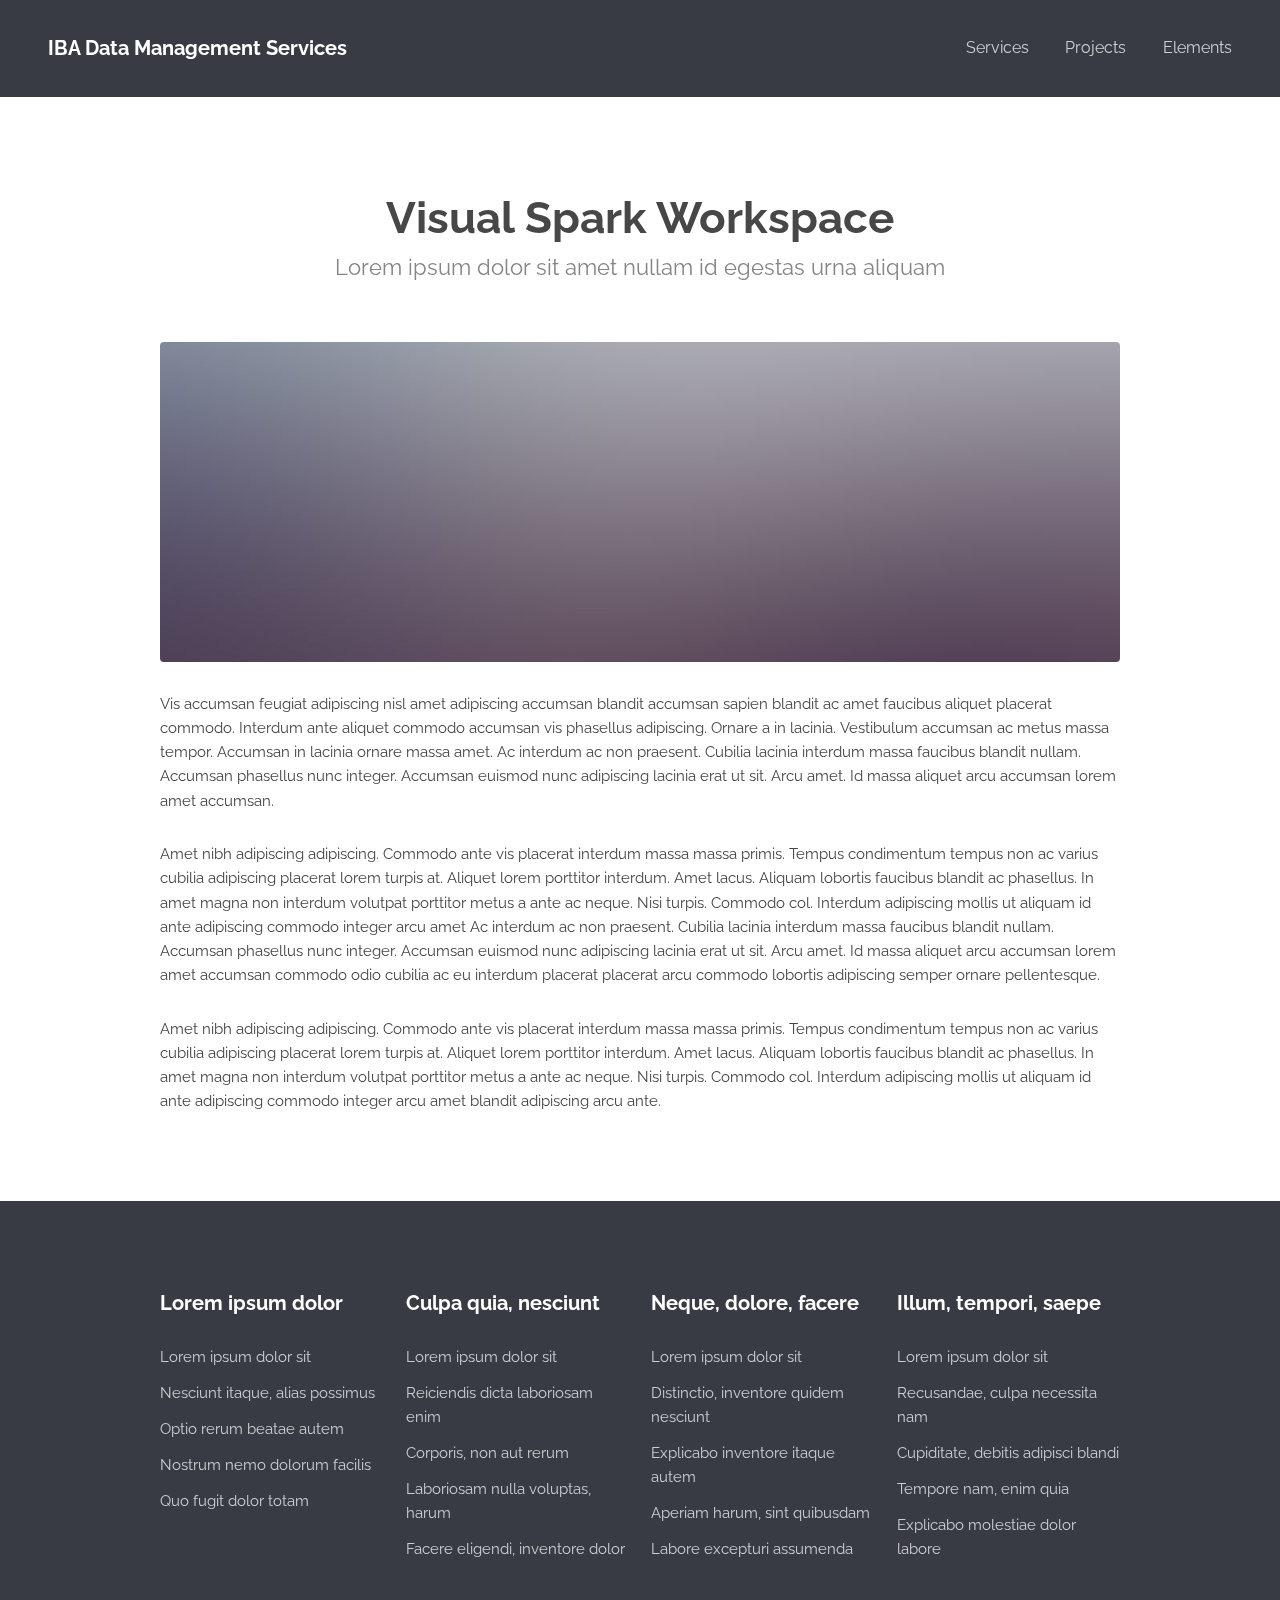
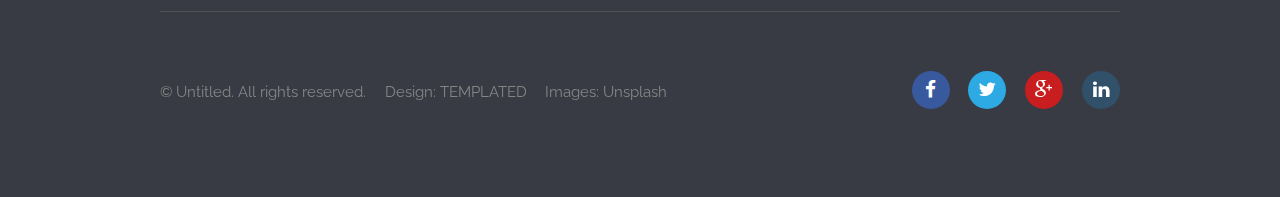
<file: vsw.html>
<!DOCTYPE html>
<!--
	Transit by TEMPLATED
	templated.co @templatedco
	Released for free under the Creative Commons Attribution 3.0 license (templated.co/license)
-->
<html lang="en">
	<head>
		<meta charset="UTF-8">
		<title>VSW</title>
		<meta http-equiv="content-type" content="text/html; charset=utf-8" />
		<meta name="description" content="" />
		<meta name="keywords" content="" />
		<!--[if lte IE 8]><script src="js/html5shiv.js"></script><![endif]-->
		<script src="js/jquery.min.js"></script>
		<script src="js/skel.min.js"></script>
		<script src="js/skel-layers.min.js"></script>
		<script src="js/jquery.dropotron.js"></script>
		<script src="js/init.js"></script>
		<link rel="stylesheet" href="css/dropotron.css" />
		<noscript>
			<link rel="stylesheet" href="css/skel.css" />
			<link rel="stylesheet" href="css/style.css" />
			<link rel="stylesheet" href="css/style-xlarge.css" />
		</noscript>
	</head>
	<body>

		<!-- Header -->
		<header id="header">
			<h1><a href="index.html">IBA Data Management Services</a></h1>
			<nav id="nav">
				<ul>
					<li>
						<a href="index.html">Services</a>
						<ul>
							<li><a href="index.html#one1">Solution Architecture</a></li>
							<li><a href="index.html#one2">Data Architecture</a></li>
							<li><a href="index.html#one3">Data Engineering</a></li>
							<li><a href="index.html#one4">Data Analytics</a></li>
							<li><a href="index.html#one5">Data Visualization</a></li>
							<li><a href="index.html#one6">Data Science</a></li>
							<li><a href="index.html#one7">Data Infrastructure</a></li>
							<li><a href="index.html#one8">DevOps</a></li>
						</ul>
					</li>
					<li>
						<a href="projects.html">Projects</a>
						<ul>
							<li><a href="vsw.html">VSW</a></li>
						</ul>
					</li>
					<li><a href="elements.html">Elements</a></li>
				</ul>
			</nav>
		</header>

		<!-- Main -->
			<section id="main" class="wrapper">
				<div class="container">

					<header class="major">
						<h2>Visual Spark Workspace</h2>
						<p>Lorem ipsum dolor sit amet nullam id egestas urna aliquam</p>
					</header>

					<a href="#" class="image fit"><img src="images/pic07.jpg" alt="" /></a>
					<p>Vis accumsan feugiat adipiscing nisl amet adipiscing accumsan blandit accumsan sapien blandit ac amet faucibus aliquet placerat commodo. Interdum ante aliquet commodo accumsan vis phasellus adipiscing. Ornare a in lacinia. Vestibulum accumsan ac metus massa tempor. Accumsan in lacinia ornare massa amet. Ac interdum ac non praesent. Cubilia lacinia interdum massa faucibus blandit nullam. Accumsan phasellus nunc integer. Accumsan euismod nunc adipiscing lacinia erat ut sit. Arcu amet. Id massa aliquet arcu accumsan lorem amet accumsan.</p>
					<p>Amet nibh adipiscing adipiscing. Commodo ante vis placerat interdum massa massa primis. Tempus condimentum tempus non ac varius cubilia adipiscing placerat lorem turpis at. Aliquet lorem porttitor interdum. Amet lacus. Aliquam lobortis faucibus blandit ac phasellus. In amet magna non interdum volutpat porttitor metus a ante ac neque. Nisi turpis. Commodo col. Interdum adipiscing mollis ut aliquam id ante adipiscing commodo integer arcu amet Ac interdum ac non praesent. Cubilia lacinia interdum massa faucibus blandit nullam. Accumsan phasellus nunc integer. Accumsan euismod nunc adipiscing lacinia erat ut sit. Arcu amet. Id massa aliquet arcu accumsan lorem amet accumsan commodo odio cubilia ac eu interdum placerat placerat arcu commodo lobortis adipiscing semper ornare pellentesque.</p>
					<p>Amet nibh adipiscing adipiscing. Commodo ante vis placerat interdum massa massa primis. Tempus condimentum tempus non ac varius cubilia adipiscing placerat lorem turpis at. Aliquet lorem porttitor interdum. Amet lacus. Aliquam lobortis faucibus blandit ac phasellus. In amet magna non interdum volutpat porttitor metus a ante ac neque. Nisi turpis. Commodo col. Interdum adipiscing mollis ut aliquam id ante adipiscing commodo integer arcu amet blandit adipiscing arcu ante.</p>

				</div>
			</section>

		<!-- Footer -->
			<footer id="footer">
				<div class="container">
					<section class="links">
						<div class="row">
							<section class="3u 6u(medium) 12u$(small)">
								<h3>Lorem ipsum dolor</h3>
								<ul class="unstyled">
									<li><a href="#">Lorem ipsum dolor sit</a></li>
									<li><a href="#">Nesciunt itaque, alias possimus</a></li>
									<li><a href="#">Optio rerum beatae autem</a></li>
									<li><a href="#">Nostrum nemo dolorum facilis</a></li>
									<li><a href="#">Quo fugit dolor totam</a></li>
								</ul>
							</section>
							<section class="3u 6u$(medium) 12u$(small)">
								<h3>Culpa quia, nesciunt</h3>
								<ul class="unstyled">
									<li><a href="#">Lorem ipsum dolor sit</a></li>
									<li><a href="#">Reiciendis dicta laboriosam enim</a></li>
									<li><a href="#">Corporis, non aut rerum</a></li>
									<li><a href="#">Laboriosam nulla voluptas, harum</a></li>
									<li><a href="#">Facere eligendi, inventore dolor</a></li>
								</ul>
							</section>
							<section class="3u 6u(medium) 12u$(small)">
								<h3>Neque, dolore, facere</h3>
								<ul class="unstyled">
									<li><a href="#">Lorem ipsum dolor sit</a></li>
									<li><a href="#">Distinctio, inventore quidem nesciunt</a></li>
									<li><a href="#">Explicabo inventore itaque autem</a></li>
									<li><a href="#">Aperiam harum, sint quibusdam</a></li>
									<li><a href="#">Labore excepturi assumenda</a></li>
								</ul>
							</section>
							<section class="3u$ 6u$(medium) 12u$(small)">
								<h3>Illum, tempori, saepe</h3>
								<ul class="unstyled">
									<li><a href="#">Lorem ipsum dolor sit</a></li>
									<li><a href="#">Recusandae, culpa necessita nam</a></li>
									<li><a href="#">Cupiditate, debitis adipisci blandi</a></li>
									<li><a href="#">Tempore nam, enim quia</a></li>
									<li><a href="#">Explicabo molestiae dolor labore</a></li>
								</ul>
							</section>
						</div>
					</section>
					<div class="row">
						<div class="8u 12u$(medium)">
							<ul class="copyright">
								<li>&copy; Untitled. All rights reserved.</li>
								<li>Design: <a href="http://templated.co">TEMPLATED</a></li>
								<li>Images: <a href="http://unsplash.com">Unsplash</a></li>
							</ul>
						</div>
						<div class="4u$ 12u$(medium)">
							<ul class="icons">
								<li>
									<a class="icon rounded fa-facebook"><span class="label">Facebook</span></a>
								</li>
								<li>
									<a class="icon rounded fa-twitter"><span class="label">Twitter</span></a>
								</li>
								<li>
									<a class="icon rounded fa-google-plus"><span class="label">Google+</span></a>
								</li>
								<li>
									<a class="icon rounded fa-linkedin"><span class="label">LinkedIn</span></a>
								</li>
							</ul>
						</div>
					</div>
				</div>
			</footer>

	</body>
</html>
</file>
<file: css/dropotron.css>
.dropotron { background: #444; border-radius: 0.5em; list-style: none; margin: 0; min-width: 10em; padding: 0.75em 1em 0.75em 1em; }
.dropotron > li { border-top: solid 1px #555; margin: 0; padding: 0; }
.dropotron > li:first-child { border-top: 0; }
.dropotron > li > a { color: #ccc; display: block; padding: 0.5em 0 0.5em 0; text-decoration: none; }
.dropotron > li.active > a, .dropotron > li:hover > a { color: #fff; }
.dropotron.level-0 { margin-top: -1.25em; }
.dropotron.level-0:before { content: ''; position: absolute; border-bottom: solid 0.5em #444; border-left: solid 0.5em transparent; border-right: solid 0.5em transparent; top: -0.5em; }
</file>
<file: css/style-xlarge.css>
/*
	Transit by TEMPLATED
	templated.co @templatedco
	Released for free under the Creative Commons Attribution 3.0 license (templated.co/license)
*/

/* Basic */

	body, input, select, textarea {
		font-size: 11pt;
	}
</file>
<file: css/skel.css>
/* Resets (http://meyerweb.com/eric/tools/css/reset/ | v2.0 | 20110126 | License: none (public domain)) */

	html,body,div,span,applet,object,iframe,h1,h2,h3,h4,h5,h6,p,blockquote,pre,a,abbr,acronym,address,big,cite,code,del,dfn,em,img,ins,kbd,q,s,samp,small,strike,strong,sub,sup,tt,var,b,u,i,center,dl,dt,dd,ol,ul,li,fieldset,form,label,legend,table,caption,tbody,tfoot,thead,tr,th,td,article,aside,canvas,details,embed,figure,figcaption,footer,header,hgroup,menu,nav,output,ruby,section,summary,time,mark,audio,video{margin:0;padding:0;border:0;font-size:100%;font:inherit;vertical-align:baseline;}article,aside,details,figcaption,figure,footer,header,hgroup,menu,nav,section{display:block;}body{line-height:1;}ol,ul{list-style:none;}blockquote,q{quotes:none;}blockquote:before,blockquote:after,q:before,q:after{content:'';content:none;}table{border-collapse:collapse;border-spacing:0;}body{-webkit-text-size-adjust:none}

/* Box Model */

	*, *:before, *:after {
		-moz-box-sizing: border-box;
		-webkit-box-sizing: border-box;
		box-sizing: border-box;
	}

/* Container */

	.container {
		margin-left: auto;
		margin-right: auto;

		/* width: (containers) */
		width: 1200px;
	}

	/* Modifiers */

		/* 125% */
			.container.\31 25\25 {
				width: 100%;

				/* max-width: (containers * 1.25) */
				max-width: 1500px;

				/* min-width: (containers) */
				min-width: 1200px;
			}

		/* 75% */
			.container.\37 5\25 {

				/* width: (containers * 0.75) */
				width: 900px;

			}

		/* 50% */
			.container.\35 0\25 {

				/* width: (containers * 0.50) */
				width: 600px;

			}

		/* 25% */
			.container.\32 5\25 {

				/* width: (containers * 0.25) */
				width: 300px;

			}

/* Grid */

	.row {
		border-bottom: solid 1px transparent;
	}

	.row > * {
		float: left;
	}

	.row:after, .row:before {
		content: '';
		display: block;
		clear: both;
		height: 0;
	}

	.row.uniform > * > :first-child {
		margin-top: 0;
	}

	.row.uniform > * > :last-child {
		margin-bottom: 0;
	}

	/* Gutters */

		/* Normal */

			.row > * {
				/* padding: (gutters.horizontal) 0 0 (gutters.vertical) */
				padding: 0 0 0 2em;
			}

			.row {
				/* margin: -(gutters.horizontal) 0 -1px -(gutters.vertical) */
				margin: 0 0 -1px -2em;
			}

			.row.uniform > * {
				/* padding: (gutters.vertical) 0 0 (gutters.vertical) */
				padding: 2em 0 0 2em;
			}

			.row.uniform {
				/* margin: -(gutters.vertical) 0 -1px -(gutters.vertical) */
				margin: -2em 0 -1px -2em;
			}

		/* 200% */

			.row.\32 00\25 > * {
				/* padding: (gutters.horizontal) 0 0 (gutters.vertical) */
				padding: 0 0 0 4em;
			}

			.row.\32 00\25 {
				/* margin: -(gutters.horizontal) 0 -1px -(gutters.vertical) */
				margin: 0 0 -1px -4em;
			}

			.row.uniform.\32 00\25 > * {
				/* padding: (gutters.vertical) 0 0 (gutters.vertical) */
				padding: 4em 0 0 4em;
			}

			.row.uniform.\32 00\25 {
				/* margin: -(gutters.vertical) 0 -1px -(gutters.vertical) */
				margin: -4em 0 -1px -4em;
			}

		/* 150% */

			.row.\31 50\25 > * {
				/* padding: (gutters.horizontal) 0 0 (gutters.vertical) */
				padding: 0 0 0 1.5em;
			}

			.row.\31 50\25 {
				/* margin: -(gutters.horizontal) 0 -1px -(gutters.vertical) */
				margin: 0 0 -1px -1.5em;
			}

			.row.uniform.\31 50\25 > * {
				/* padding: (gutters.vertical) 0 0 (gutters.vertical) */
				padding: 1.5em 0 0 1.5em;
			}

			.row.uniform.\31 50\25 {
				/* margin: -(gutters.vertical) 0 -1px -(gutters.vertical) */
				margin: -1.5em 0 -1px -1.5em;
			}

		/* 50% */

			.row.\35 0\25 > * {
				/* padding: (gutters.horizontal) 0 0 (gutters.vertical) */
				padding: 0 0 0 1em;
			}

			.row.\35 0\25 {
				/* margin: -(gutters.horizontal) 0 -1px -(gutters.vertical) */
				margin: 0 0 -1px -1em;
			}

			.row.uniform.\35 0\25 > * {
				/* padding: (gutters.vertical) 0 0 (gutters.vertical) */
				padding: 1em 0 0 1em;
			}

			.row.uniform.\35 0\25 {
				/* margin: -(gutters.vertical) 0 -1px -(gutters.vertical) */
				margin: -1em 0 -1px -1em;
			}

		/* 25% */

			.row.\32 5\25 > * {
				/* padding: (gutters.horizontal) 0 0 (gutters.vertical) */
				padding: 0 0 0 0.5em;
			}

			.row.\32 5\25 {
				/* margin: -(gutters.horizontal) 0 -1px -(gutters.vertical) */
				margin: 0 0 -1px -0.5em;
			}

			.row.uniform.\32 5\25 > * {
				/* padding: (gutters.vertical) 0 0 (gutters.vertical) */
				padding: 0.5em 0 0 0.5em;
			}

			.row.uniform.\32 5\25 {
				/* margin: -(gutters.vertical) 0 -1px -(gutters.vertical) */
				margin: -0.5em 0 -1px -0.5em;
			}

		/* 0% */

			.row.\30 \25 > * {
				padding: 0;
			}

			.row.\30 \25 {
				margin: 0 0 -1px 0;
			}

	/* Cells */

		.\31 2u, .\31 2u\24 { width: 100%; clear: none; margin-left: 0; }
		.\31 1u, .\31 1u\24 { width: 91.6666666667%; clear: none; margin-left: 0; }
		.\31 0u, .\31 0u\24 { width: 83.3333333333%; clear: none; margin-left: 0; }
		.\39 u, .\39 u\24 { width: 75%; clear: none; margin-left: 0; }
		.\38 u, .\38 u\24 { width: 66.6666666667%; clear: none; margin-left: 0; }
		.\37 u, .\37 u\24 { width: 58.3333333333%; clear: none; margin-left: 0; }
		.\36 u, .\36 u\24 { width: 50%; clear: none; margin-left: 0; }
		.\35 u, .\35 u\24 { width: 41.6666666667%; clear: none; margin-left: 0; }
		.\34 u, .\34 u\24 { width: 33.3333333333%; clear: none; margin-left: 0; }
		.\33 u, .\33 u\24 { width: 25%; clear: none; margin-left: 0; }
		.\32 u, .\32 u\24 { width: 16.6666666667%; clear: none; margin-left: 0; }
		.\31 u, .\31 u\24 { width: 8.3333333333%; clear: none; margin-left: 0; }

		.\31 2u\24 + *,
		.\31 1u\24 + *,
		.\31 0u\24 + *,
		.\39 u\24 + *,
		.\38 u\24 + *,
		.\37 u\24 + *,
		.\36 u\24 + *,
		.\35 u\24 + *,
		.\34 u\24 + *,
		.\33 u\24 + *,
		.\32 u\24 + *,
		.\31 u\24 + * {
			clear: left;
		}

		.\-11u { margin-left: 91.6666666667% }
		.\-10u { margin-left: 83.3333333333% }
		.\-9u { margin-left: 75% }
		.\-8u { margin-left: 66.6666666667% }
		.\-7u { margin-left: 58.3333333333% }
		.\-6u { margin-left: 50% }
		.\-5u { margin-left: 41.6666666667% }
		.\-4u { margin-left: 33.3333333333% }
		.\-3u { margin-left: 25% }
		.\-2u { margin-left: 16.6666666667% }
		.\-1u { margin-left: 8.3333333333% }
</file>
<file: css/style.css>
@charset "UTF-8";
@import url(font-awesome.min.css);
@import url(http://fonts.googleapis.com/css?family=Raleway:700,400);

/*
	Transit by TEMPLATED
	templated.co @templatedco
	Released for free under the Creative Commons Attribution 3.0 license (templated.co/license)
*/

/* Basic */

	body {
		background: #fff;
	}

		body.is-loading *, body.is-loading *:before, body.is-loading *:after {
			-moz-animation: none !important;
			-webkit-animation: none !important;
			-o-animation: none !important;
			-ms-animation: none !important;
			animation: none !important;
			-moz-transition: none !important;
			-webkit-transition: none !important;
			-o-transition: none !important;
			-ms-transition: none !important;
			transition: none !important;
		}

	body, input, select, textarea {
		color: #444;
		font-family: "Raleway", Helvetica, sans-serif;
		font-size: 13pt;
		font-weight: 400;
		line-height: 1.65em;
	}

	a {
		color: #383b43;
		text-decoration: none;
	}

		a:active, a:hover {
			text-decoration: underline;
		}

	strong, b {
		color: #474747;
		font-weight: 700;
	}

	em, i {
		font-style: italic;
	}

	p {
		margin: 0 0 2em 0;
	}

	h1, h2, h3, h4, h5, h6 {
		color: #474747;
		font-weight: 700;
		line-height: 1em;
		margin: 0 0 1em 0;
	}

		h1 a, h2 a, h3 a, h4 a, h5 a, h6 a {
			color: inherit;
			text-decoration: none;
		}

	h2 {
		font-size: 1.75em;
		line-height: 1.5em;
	}

	h3 {
		font-size: 1.35em;
		line-height: 1.5em;
	}

	h4 {
		font-size: 1.1em;
		line-height: 1.5em;
	}

	h5 {
		font-size: 0.9em;
		line-height: 1.5em;
	}

	h6 {
		font-size: 0.7em;
		line-height: 1.5em;
	}

	sub {
		font-size: 0.8em;
		position: relative;
		top: 0.5em;
	}

	sup {
		font-size: 0.8em;
		position: relative;
		top: -0.5em;
	}

	hr {
		border: 0;
		border-bottom: solid 1px rgba(144, 144, 144, 0.25);
		margin: 2em 0;
	}

		hr.major {
			margin: 3em 0;
		}

	blockquote {
		border-left: solid 4px rgba(144, 144, 144, 0.25);
		font-style: italic;
		margin: 0 0 2em 0;
		padding: 0.5em 0 0.5em 2em;
	}

	code {
		background: rgba(144, 144, 144, 0.075);
		border-radius: 4px;
		border: solid 1px rgba(144, 144, 144, 0.25);
		font-family: "Courier New", monospace;
		font-size: 0.9em;
		margin: 0 0.25em;
		padding: 0.25em 0.65em;
	}

	pre {
		-webkit-overflow-scrolling: touch;
		font-family: "Courier New", monospace;
		font-size: 0.9em;
		margin: 0 0 2em 0;
	}

		pre code {
			display: block;
			line-height: 1.75em;
			padding: 1em 1.5em;
			overflow-x: auto;
		}

	.align-left {
		text-align: left;
	}

	.align-center {
		text-align: center;
	}

	.align-right {
		text-align: right;
	}

/* Section/Article */

	section.special, article.special {
		text-align: center;
	}

	header p {
		color: #858585;
		position: relative;
		margin: 0 0 1.5em 0;
	}

	header h2 + p {
		font-size: 1.25em;
		margin-top: -1em;
		line-height: 1.5em;
	}

	header h3 + p {
		font-size: 1.1em;
		margin-top: -0.8em;
		line-height: 1.5em;
	}

	header h4 + p,
	header h5 + p,
	header h6 + p {
		font-size: 0.9em;
		margin-top: -0.6em;
		line-height: 1.5em;
	}

	header.major {
		text-align: center;
		margin-bottom: 4em;
	}

		header.major h2 {
			font-size: 3em;
			margin-bottom: 0.5em;
		}

		header.major p {
			font-size: 1.5em;
		}

/* Form */

	form {
		margin: 0 0 2em 0;
	}

	label {
		color: #474747;
		display: block;
		font-size: 0.9em;
		font-weight: 700;
		margin: 0 0 1em 0;
	}

	input[type="text"],
	input[type="password"],
	input[type="email"],
	select,
	textarea {
		-moz-appearance: none;
		-webkit-appearance: none;
		-o-appearance: none;
		-ms-appearance: none;
		appearance: none;
		background: rgba(144, 144, 144, 0.075);
		border-radius: 4px;
		border: none;
		color: inherit;
		display: block;
		outline: 0;
		padding: 0 1em;
		text-decoration: none;
		width: 100%;
	}

		input[type="text"]:invalid,
		input[type="password"]:invalid,
		input[type="email"]:invalid,
		select:invalid,
		textarea:invalid {
			box-shadow: none;
		}

		input[type="text"]:focus,
		input[type="password"]:focus,
		input[type="email"]:focus,
		select:focus,
		textarea:focus {
			border-color: #383b43;
			box-shadow: 0 0 0 1px #383b43;
		}

	.select-wrapper {
		text-decoration: none;
		display: block;
		position: relative;
	}

		.select-wrapper:before {
			content: "";
			-moz-osx-font-smoothing: grayscale;
			-webkit-font-smoothing: antialiased;
			font-family: FontAwesome;
			font-style: normal;
			font-weight: normal;
			text-transform: none !important;
		}

		.select-wrapper:before {
			color: rgba(144, 144, 144, 0.25);
			display: block;
			height: 2.75em;
			line-height: 2.75em;
			pointer-events: none;
			position: absolute;
			right: 0;
			text-align: center;
			top: 0;
			width: 2.75em;
		}

		.select-wrapper select::-ms-expand {
			display: none;
		}

	input[type="text"],
	input[type="password"],
	input[type="email"],
	select {
		height: 2.75em;
	}

	textarea {
		padding: 0.75em 1em;
	}

	input[type="checkbox"],
	input[type="radio"] {
		-moz-appearance: none;
		-webkit-appearance: none;
		-o-appearance: none;
		-ms-appearance: none;
		appearance: none;
		display: block;
		float: left;
		margin-right: -2em;
		opacity: 0;
		width: 1em;
		z-index: -1;
	}

		input[type="checkbox"] + label,
		input[type="radio"] + label {
			text-decoration: none;
			color: #444;
			cursor: pointer;
			display: inline-block;
			font-size: 1em;
			font-weight: 400;
			padding-left: 2.4em;
			padding-right: 0.75em;
			position: relative;
		}

			input[type="checkbox"] + label:before,
			input[type="radio"] + label:before {
				-moz-osx-font-smoothing: grayscale;
				-webkit-font-smoothing: antialiased;
				font-family: FontAwesome;
				font-style: normal;
				font-weight: normal;
				text-transform: none !important;
			}

			input[type="checkbox"] + label:before,
			input[type="radio"] + label:before {
				background: rgba(144, 144, 144, 0.075);
				border-radius: 4px;
				border: solid 1px rgba(144, 144, 144, 0.25);
				content: '';
				display: inline-block;
				height: 1.65em;
				left: 0;
				line-height: 1.58125em;
				position: absolute;
				text-align: center;
				top: 0;
				width: 1.65em;
			}

		input[type="checkbox"]:checked + label:before,
		input[type="radio"]:checked + label:before {
			background: #3cadd4;
			border-color: #3cadd4;
			color: #ffffff;
			content: '\f00c';
		}

		input[type="checkbox"]:focus + label:before,
		input[type="radio"]:focus + label:before {
			border-color: #383b43;
			box-shadow: 0 0 0 1px #383b43;
		}

	input[type="checkbox"] + label:before {
		border-radius: 4px;
	}

	input[type="radio"] + label:before {
		border-radius: 100%;
	}

	::-webkit-input-placeholder {
		color: #858585 !important;
		opacity: 1.0;
	}

	:-moz-placeholder {
		color: #858585 !important;
		opacity: 1.0;
	}

	::-moz-placeholder {
		color: #858585 !important;
		opacity: 1.0;
	}

	:-ms-input-placeholder {
		color: #858585 !important;
		opacity: 1.0;
	}

	.formerize-placeholder {
		color: #858585 !important;
		opacity: 1.0;
	}

/* Box */

	.box {
		border-radius: 4px;
		border: solid 1px rgba(144, 144, 144, 0.25);
		margin-bottom: 2em;
		padding: 1.5em;
	}

		.box > :last-child,
		.box > :last-child > :last-child,
		.box > :last-child > :last-child > :last-child {
			margin-bottom: 0;
		}

		.box.alt {
			border: 0;
			border-radius: 0;
			padding: 0;
		}

/* Icon */

	.icon {
		text-decoration: none;
		border-bottom: none;
		position: relative;
	}

		.icon:before {
			-moz-osx-font-smoothing: grayscale;
			-webkit-font-smoothing: antialiased;
			font-family: FontAwesome;
			font-style: normal;
			font-weight: normal;
			text-transform: none !important;
		}

		.icon:active, .icon:hover {
			text-decoration: none;
		}

		.icon > .label {
			display: none;
		}

		.icon.rounded {
			background-color: #383b43;
			border-radius: 100%;
			color: #ffffff;
			display: inline-block;
			height: 3.25em;
			line-height: 3.25em;
			text-align: center;
			width: 3.25em;
		}

			.icon.rounded.big {
				font-size: 2.5em;
				margin-bottom: 0.5em;
			}

			.icon.rounded.color1 {
				background-color: #3cadd4;
			}

			.icon.rounded.color2 {
				background-color: #3c61d4;
			}

			.icon.rounded.color3 {
				background-color: #633cd4;
			}

			.icon.rounded.color4 {
				background-color: #af3cd4;
			}

			.icon.rounded.color5 {
				background-color: #d43cad;
			}

			.icon.rounded.color6 {
				background-color: #d43c61;
			}

			.icon.rounded.color7 {
				background-color: #d4633c;
			}

			.icon.rounded.color8 {
				background-color: #d4af3c;
			}

			.icon.rounded.color9 {
				background-color: #add43c;
			}

			.icon.rounded.color10 {
				background-color: #61d43c;
			}

			.icon.rounded.fa-twitter {
				background-color: #2daae4;
			}

			.icon.rounded.fa-facebook {
				background-color: #39599f;
			}

			.icon.rounded.fa-google-plus {
				background-color: #c91e1f;
			}

			.icon.rounded.fa-dribbble {
				background-color: #c4376b;
			}

			.icon.rounded.fa-tumblr, .icon.rounded.fa-linkedin {
				background-color: #31516a;
			}

			.icon.rounded.fa-rss {
				background-color: #f2600b;
			}

/* Image */

	.image {
		border-radius: 4px;
		border: 0;
		display: inline-block;
		position: relative;
	}

		.image img {
			border-radius: 4px;
			display: block;
		}

		.image.left {
			float: left;
			padding: 0 1.5em 1em 0;
			top: 0.25em;
		}

		.image.right {
			float: right;
			padding: 0 0 1em 1.5em;
			top: 0.25em;
		}

		.image.left, .image.right {
			max-width: 40%;
		}

			.image.left img, .image.right img {
				width: 100%;
			}

		.image.fit {
			display: block;
			margin: 0 0 2em 0;
			width: 100%;
		}

			.image.fit img {
				width: 100%;
			}

/* List */

	ol {
		list-style: decimal;
		margin: 0 0 2em 0;
		padding-left: 1.25em;
	}

		ol li {
			padding-left: 0.25em;
		}

	ul {
		list-style: disc;
		margin: 0 0 2em 0;
		padding-left: 1em;
	}

		ul li {
			padding-left: 0.5em;
		}

		ul.alt {
			list-style: none;
			padding-left: 0;
		}

			ul.alt li {
				border-top: solid 1px rgba(144, 144, 144, 0.25);
				padding: 0.5em 0;
			}

				ul.alt li:first-child {
					border-top: 0;
					padding-top: 0;
				}

		ul.unstyled {
			list-style: none;
			padding-left: 0;
		}

			ul.unstyled li {
				padding: 0.4em 0;
			}

		ul.icons {
			cursor: default;
			list-style: none;
			padding-left: 0;
		}

			ul.icons li {
				display: inline-block;
				padding: 0 1em 0 0;
			}

				ul.icons li:last-child {
					padding-right: 0;
				}

				ul.icons li .icon:before {
					font-size: 2em;
				}

		ul.actions {
			cursor: default;
			list-style: none;
			padding-left: 0;
		}

			ul.actions li {
				display: inline-block;
				padding: 0 1em 0 0;
				vertical-align: middle;
			}

				ul.actions li:last-child {
					padding-right: 0;
				}

			ul.actions.small li {
				padding: 0 0.5em 0 0;
			}

			ul.actions.vertical li {
				display: block;
				padding: 1em 0 0 0;
			}

				ul.actions.vertical li:first-child {
					padding-top: 0;
				}

				ul.actions.vertical li > * {
					margin-bottom: 0;
				}

			ul.actions.vertical.small li {
				padding: 0.5em 0 0 0;
			}

				ul.actions.vertical.small li:first-child {
					padding-top: 0;
				}

			ul.actions.fit {
				display: table;
				margin-left: -1em;
				padding: 0;
				table-layout: fixed;
				width: calc(100% + 1em);
			}

				ul.actions.fit li {
					display: table-cell;
					padding: 0 0 0 1em;
				}

					ul.actions.fit li > * {
						margin-bottom: 0;
					}

				ul.actions.fit.small {
					margin-left: -0.5em;
					width: calc(100% + 0.5em);
				}

					ul.actions.fit.small li {
						padding: 0 0 0 0.5em;
					}

	dl {
		margin: 0 0 2em 0;
	}

/* Table */

	.table-wrapper {
		-webkit-overflow-scrolling: touch;
		overflow-x: auto;
	}

	table {
		margin: 0 0 2em 0;
		width: 100%;
	}

		table tbody tr {
			border: solid 1px rgba(144, 144, 144, 0.25);
			border-left: 0;
			border-right: 0;
		}

			table tbody tr:nth-child(2n + 1) {
				background-color: rgba(144, 144, 144, 0.075);
			}

		table td {
			padding: 0.75em 0.75em;
		}

		table th {
			color: #474747;
			font-size: 0.9em;
			font-weight: 700;
			padding: 0 0.75em 0.75em 0.75em;
			text-align: left;
		}

		table thead {
			border-bottom: solid 2px rgba(144, 144, 144, 0.25);
		}

		table tfoot {
			border-top: solid 2px rgba(144, 144, 144, 0.25);
		}

		table.alt {
			border-collapse: separate;
		}

			table.alt tbody tr td {
				border: solid 1px rgba(144, 144, 144, 0.25);
				border-left-width: 0;
				border-top-width: 0;
			}

				table.alt tbody tr td:first-child {
					border-left-width: 1px;
				}

			table.alt tbody tr:first-child td {
				border-top-width: 1px;
			}

			table.alt thead {
				border-bottom: 0;
			}

			table.alt tfoot {
				border-top: 0;
			}

/* Button */

	input[type="submit"],
	input[type="reset"],
	input[type="button"],
	.button {
		-moz-appearance: none;
		-webkit-appearance: none;
		-o-appearance: none;
		-ms-appearance: none;
		appearance: none;
		-moz-transition: background-color 0.2s ease-in-out, color 0.2s ease-in-out;
		-webkit-transition: background-color 0.2s ease-in-out, color 0.2s ease-in-out;
		-o-transition: background-color 0.2s ease-in-out, color 0.2s ease-in-out;
		-ms-transition: background-color 0.2s ease-in-out, color 0.2s ease-in-out;
		transition: background-color 0.2s ease-in-out, color 0.2s ease-in-out;
		background-color: #3cadd4;
		border-radius: 30px;
		border: 0;
		color: #ffffff !important;
		cursor: pointer;
		display: inline-block;
		font-weight: 400;
		height: 2.85em;
		line-height: 2.95em;
		padding: 0 2em;
		text-align: center;
		text-decoration: none;
		white-space: nowrap;
	}

		input[type="submit"]:hover,
		input[type="reset"]:hover,
		input[type="button"]:hover,
		.button:hover {
			background-color: #51b6d9;
			text-decoration: none;
		}

		input[type="submit"]:active,
		input[type="reset"]:active,
		input[type="button"]:active,
		.button:active {
			background-color: #2da2ca;
			text-decoration: none;
		}

		input[type="submit"].icon,
		input[type="reset"].icon,
		input[type="button"].icon,
		.button.icon {
			padding-left: 1.35em;
		}

			input[type="submit"].icon:before,
			input[type="reset"].icon:before,
			input[type="button"].icon:before,
			.button.icon:before {
				margin-right: 0.5em;
			}

		input[type="submit"].fit,
		input[type="reset"].fit,
		input[type="button"].fit,
		.button.fit {
			display: block;
			margin: 0 0 1em 0;
			width: 100%;
		}

		input[type="submit"].small,
		input[type="reset"].small,
		input[type="button"].small,
		.button.small {
			font-size: 0.8em;
		}

		input[type="submit"].big,
		input[type="reset"].big,
		input[type="button"].big,
		.button.big {
			font-size: 1.35em;
		}

		input[type="submit"].alt,
		input[type="reset"].alt,
		input[type="button"].alt,
		.button.alt {
			background-color: transparent;
			box-shadow: inset 0 0 0 2px rgba(144, 144, 144, 0.25);
			color: #474747 !important;
		}

			input[type="submit"].alt:hover,
			input[type="reset"].alt:hover,
			input[type="button"].alt:hover,
			.button.alt:hover {
				background-color: rgba(144, 144, 144, 0.075);
			}

			input[type="submit"].alt:active,
			input[type="reset"].alt:active,
			input[type="button"].alt:active,
			.button.alt:active {
				background-color: rgba(144, 144, 144, 0.2);
			}

			input[type="submit"].alt.icon:before,
			input[type="reset"].alt.icon:before,
			input[type="button"].alt.icon:before,
			.button.alt.icon:before {
				color: #858585;
			}

		input[type="submit"].special,
		input[type="reset"].special,
		input[type="button"].special,
		.button.special {
			background-color: #383b43;
			color: #ffffff !important;
		}

			input[type="submit"].special:hover,
			input[type="reset"].special:hover,
			input[type="button"].special:hover,
			.button.special:hover {
				background-color: #444751;
			}

			input[type="submit"].special:active,
			input[type="reset"].special:active,
			input[type="button"].special:active,
			.button.special:active {
				background-color: #2c2f35;
			}

		input[type="submit"].disabled, input[type="submit"]:disabled,
		input[type="reset"].disabled,
		input[type="reset"]:disabled,
		input[type="button"].disabled,
		input[type="button"]:disabled,
		.button.disabled,
		.button:disabled {
			background-color: #444 !important;
			box-shadow: inset 0 -0.15em 0 0 rgba(0, 0, 0, 0.15);
			color: #fff !important;
			cursor: default;
			opacity: 0.25;
		}

/* Header */

	body.landing #header {
		background-color: transparent;
		left: 0;
		position: absolute;
		top: 0;
	}

		body.landing #header nav a {
			color: rgba(255, 255, 255, 0.5);
		}

	#header {
		background-color: #383b43;
		color: #ffffff;
		cursor: default;
		font-size: 1.1em;
		height: 6em;
		line-height: 6em;
		width: 100%;
		z-index: 10000;
	}

		#header h1 {
			color: #ffffff;
			height: inherit;
			left: 3em;
			line-height: inherit;
			margin: 0;
			padding: 0;
			position: absolute;
		}

			#header h1 a {
				font-size: 1.25em;
			}

		#header nav {
			height: inherit;
			line-height: inherit;
			position: absolute;
			right: 3em;
			vertical-align: middle;
		}

			#header nav > ul {
				list-style: none;
				margin: 0;
				padding-left: 0;
			}

				#header nav > ul > li {
					border-radius: 4px;
					display: inline-block;
					margin-left: 2em;
					padding-left: 0;
				}

					#header nav > ul > li a {
						-moz-transition: color 0.2s ease-in-out;
						-webkit-transition: color 0.2s ease-in-out;
						-o-transition: color 0.2s ease-in-out;
						-ms-transition: color 0.2s ease-in-out;
						transition: color 0.2s ease-in-out;
						color: #cdced0;
						display: inline-block;
						text-decoration: none;
					}

						#header nav > ul > li a:active, #header nav > ul > li a:hover {
							color: #ffffff;
						}

					#header nav > ul > li:first-child {
						margin-left: 0;
					}

					#header nav > ul > li .button {
						background-color: #fff;
						color: #444 !important;
						height: 2.25em;
						line-height: 2.25em;
						margin-bottom: 0;
						padding: 0 1em;
						position: relative;
						top: -0.075em;
						vertical-align: middle;
					}

		#header .container {
			position: relative;
		}

			#header .container h1 {
				left: 0;
			}

			#header .container nav {
				right: 0;
			}

/* Banner */

	#banner {
		background-image: url(../images/dark_tint.png), url(../images/bokeh_car_lights_bg.jpg);
		background-position: center center;
		background-size: cover;
		color: #ffffff;
		padding: 14em 0em 14em;
		text-align: center;
	}

		#banner :last-child {
			margin-bottom: 0;
		}

		#banner h2 {
			color: #ffffff;
			font-size: 4em;
			line-height: 1.25em;
			margin: 0 0 0.5em 0;
			padding: 0;
		}

		#banner p {
			font-size: 1.5em;
			margin-bottom: 1.75em;
		}

/* Wrapper */

	.wrapper {
		padding: 6em 0em 4em;
		/* Style 1 Wrapper */
		/* Style 2 Wrapper */
		/* Style 3 Wrapper */
	}

		.wrapper.style1 {
			background-color: #F5F5F5;
			border-bottom: 1px solid rgba(144, 144, 144, 0.25);
			border-top: 1px solid rgba(144, 144, 144, 0.25);
		}

			.wrapper.style1 .box {
				background-color: #fff;
				padding: 3em 2.5em;
			}

				.wrapper.style1 .box h2, .wrapper.style1 .box h3, .wrapper.style1 .box h4, .wrapper.style1 .box h5, .wrapper.style1 .box h6 {
					color: #858585;
				}

		.wrapper.style2 .profiles {
			border-bottom: 1px solid rgba(144, 144, 144, 0.25);
			border-top: 1px solid rgba(144, 144, 144, 0.25);
			margin-bottom: 4em;
			padding-top: 4em;
		}

		.wrapper.style2 .profile {
			margin-bottom: 2em;
			text-align: left;
		}

			.wrapper.style2 .profile img {
				border-radius: 50%;
				float: left;
				margin-bottom: 1em;
				margin-right: 1em;
			}

			.wrapper.style2 .profile h4 {
				margin-bottom: 0;
				margin-top: 1em;
			}

		.wrapper.style2 footer {
			margin-left: auto;
			margin-right: auto;
			width: 70%;
		}

			.wrapper.style2 footer p {
				margin-bottom: 3em;
			}

		.wrapper.style3 {
			background-color: #3cadd4;
			color: #ffffff;
		}

			.wrapper.style3 h2, .wrapper.style3 h3, .wrapper.style3 p {
				color: #ffffff;
			}

			.wrapper.style3 input[type="text"],
			.wrapper.style3 input[type="password"],
			.wrapper.style3 input[type="email"],
			.wrapper.style3 select,
			.wrapper.style3 textarea {
				background-color: #fff;
				color: #444;
			}

/* Footer */

	#footer {
		background: #383b43;
		padding: 6em 0em 4em;
	}

		#footer h2, #footer h3, #footer h4 {
			color: #ffffff;
		}

		#footer p, #footer a, #footer li {
			color: #cdced0;
		}

		#footer .links {
			border-bottom: 1px solid rgba(144, 144, 144, 0.25);
			margin-bottom: 4em;
			padding-bottom: 1em;
		}

		#footer .copyright {
			margin-top: 0.65em;
			padding: 0;
		}

			#footer .copyright li {
				color: #858585;
				display: inline-block;
				list-style: none;
				margin-left: 0.5em;
				padding-left: 0.5em;
			}

				#footer .copyright li:first-child {
					margin-left: 0;
					padding-left: 0;
				}

			#footer .copyright a {
				color: #858585;
			}

		#footer .icons {
			text-align: right;
		}

		#footer a.icon {
			color: #ffffff;
			font-size: 0.65em;
			height: 4em;
			line-height: 4em;
			width: 4em;
			cursor: pointer;
		}

/* Grid Demo */

	.grid-demo {
		display: block;
		margin: 0 0 2em 0;
	}

		.grid-demo span {
			background: #8d93a0;
			border-radius: 4px;
			color: rgba(0, 0, 0, 0.25);
			display: block;
			font-weight: 700;
			height: 2.75em;
			line-height: 2.75em;
			text-align: center;
		}

		.grid-demo .row.flush > div span {
			border-radius: 0;
		}

		.grid-demo .row.flush > div:first-child span {
			border-radius: 4px 0 0 4px;
		}

		.grid-demo .row.flush > div:last-child span {
			border-radius: 0 4px 4px 0;
		}
</file>
